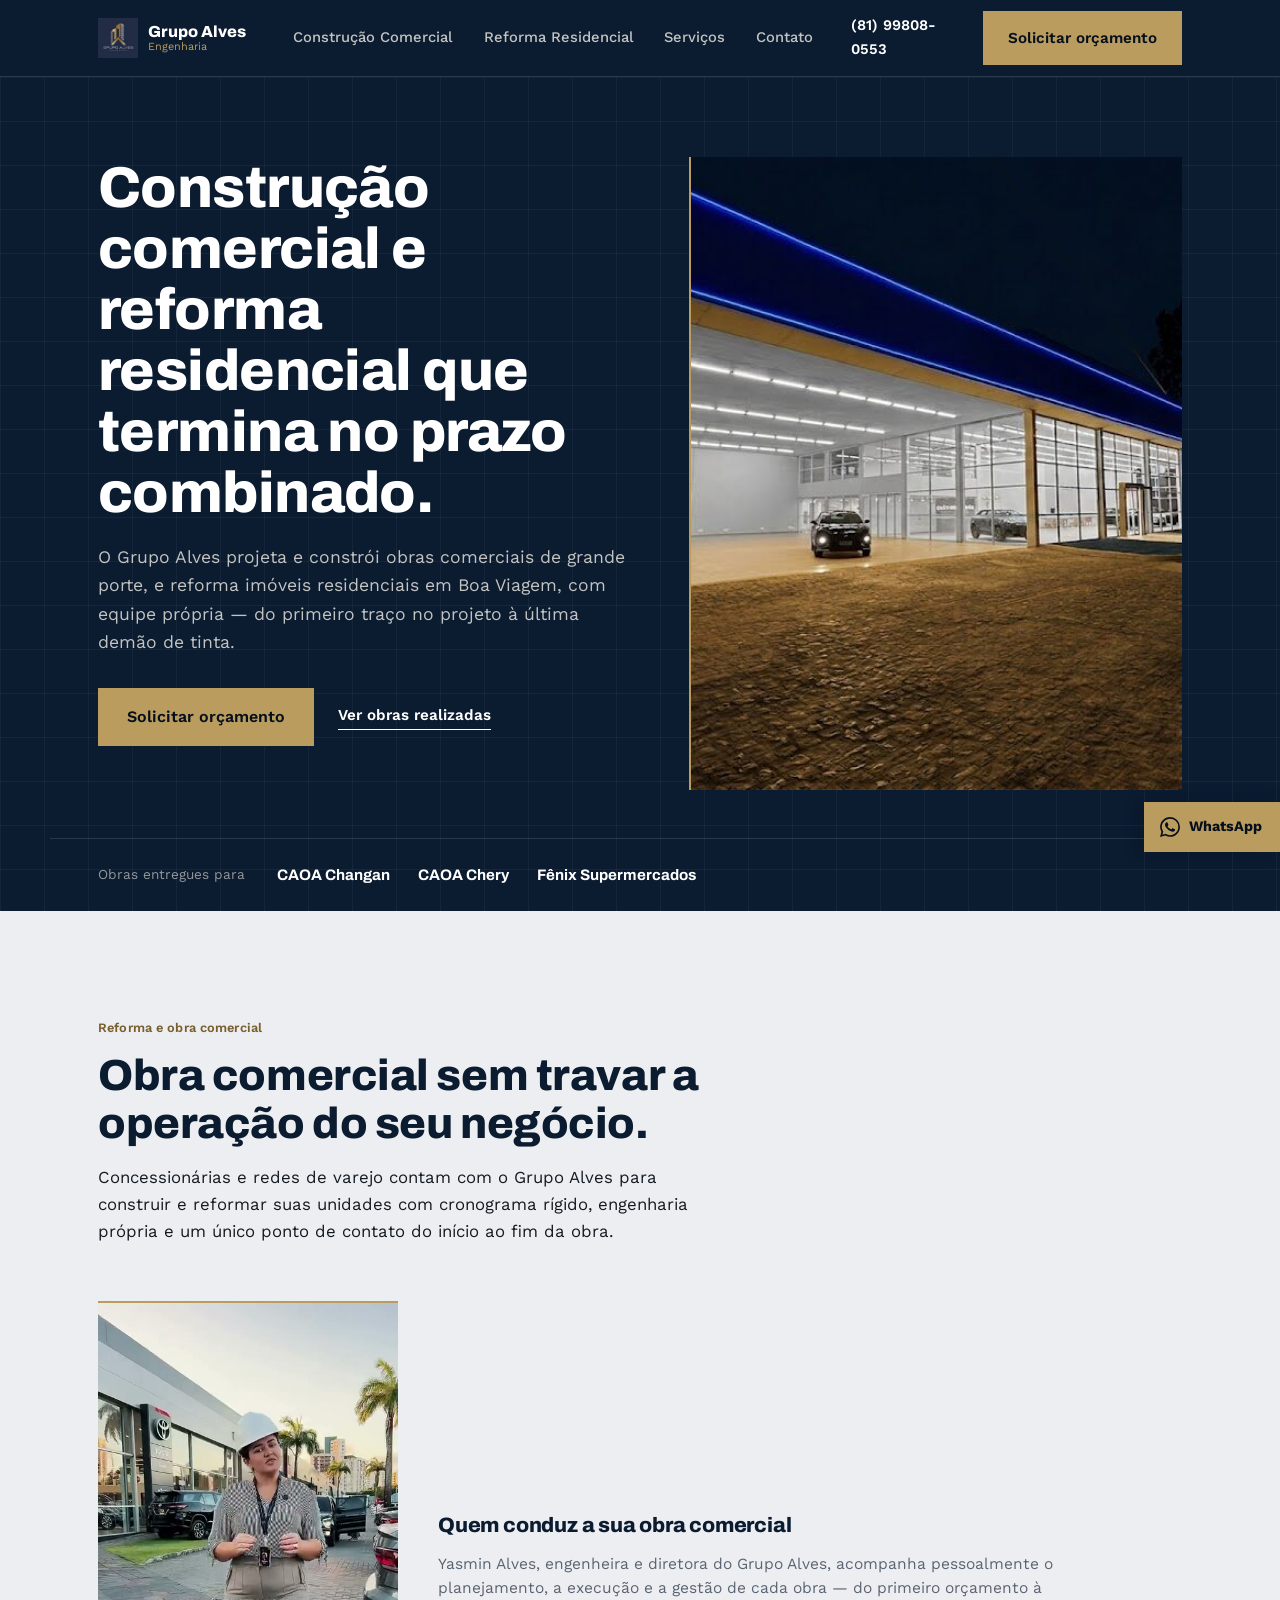
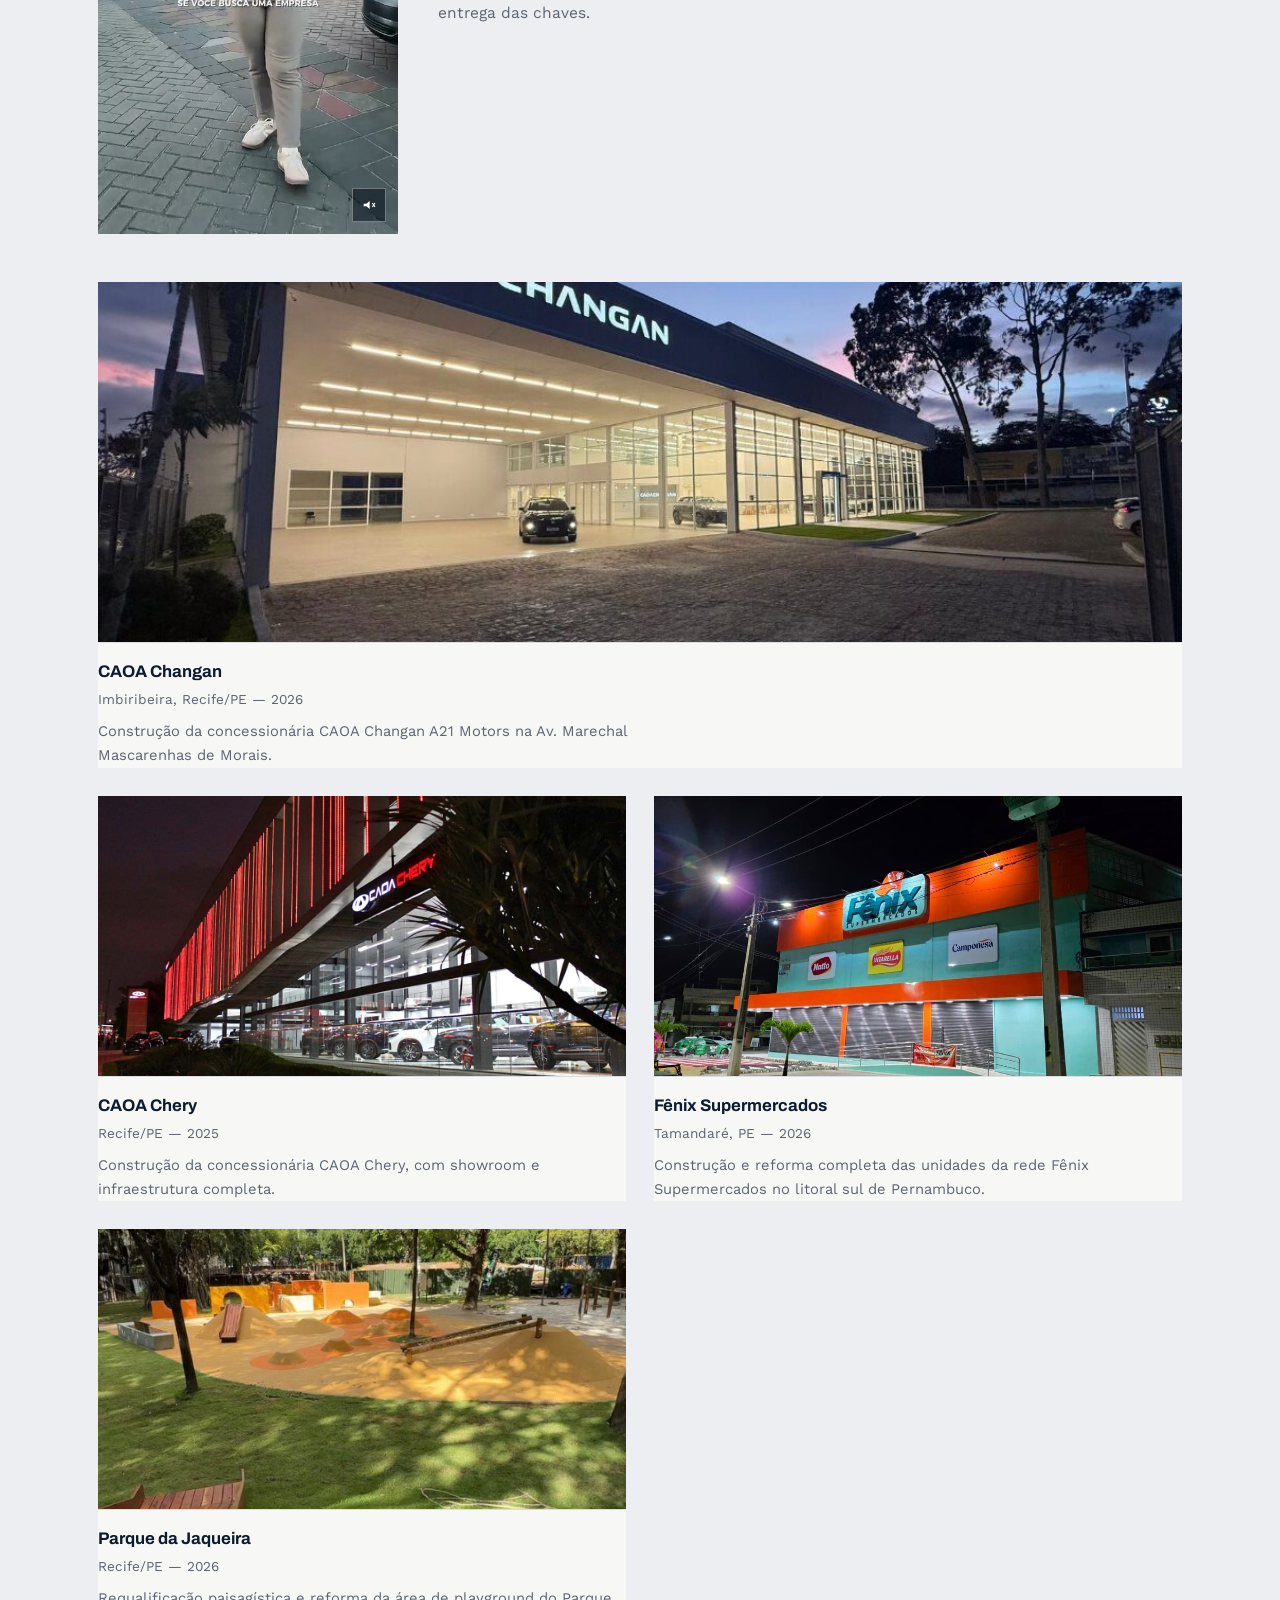
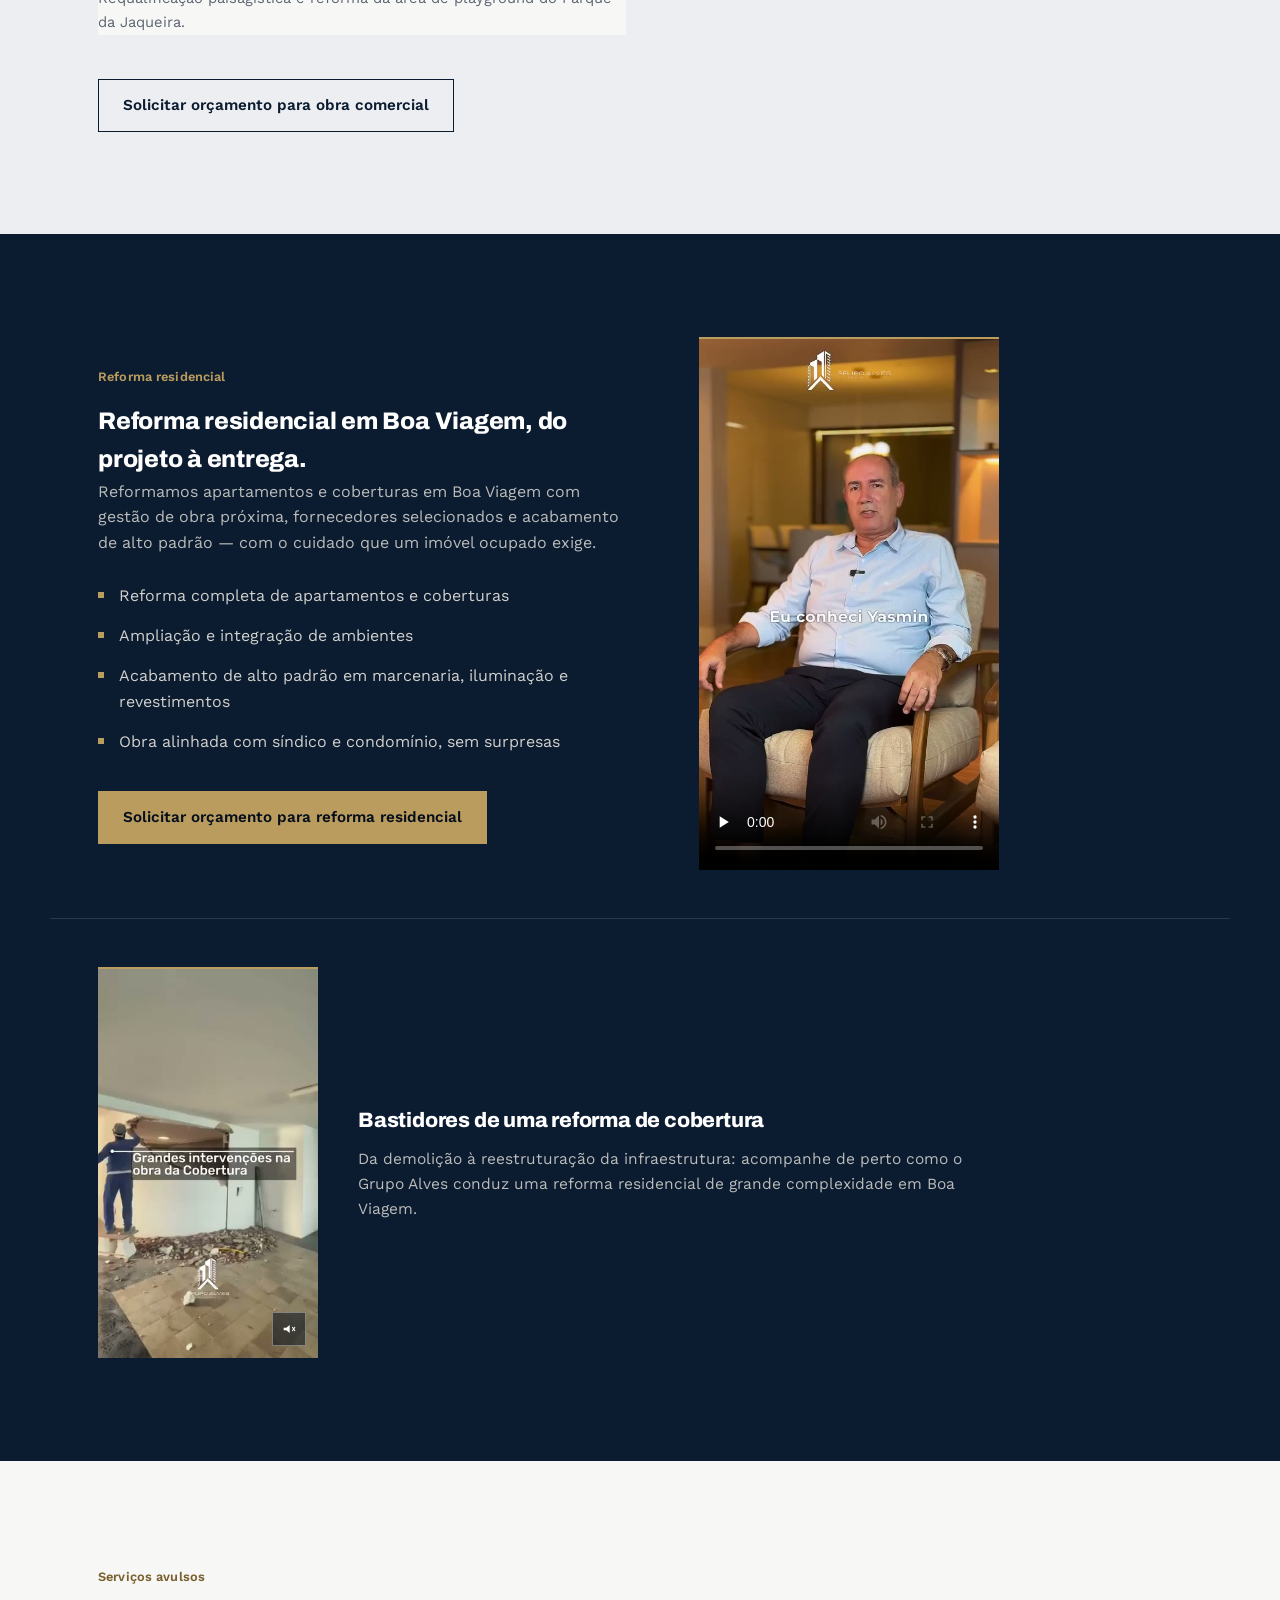
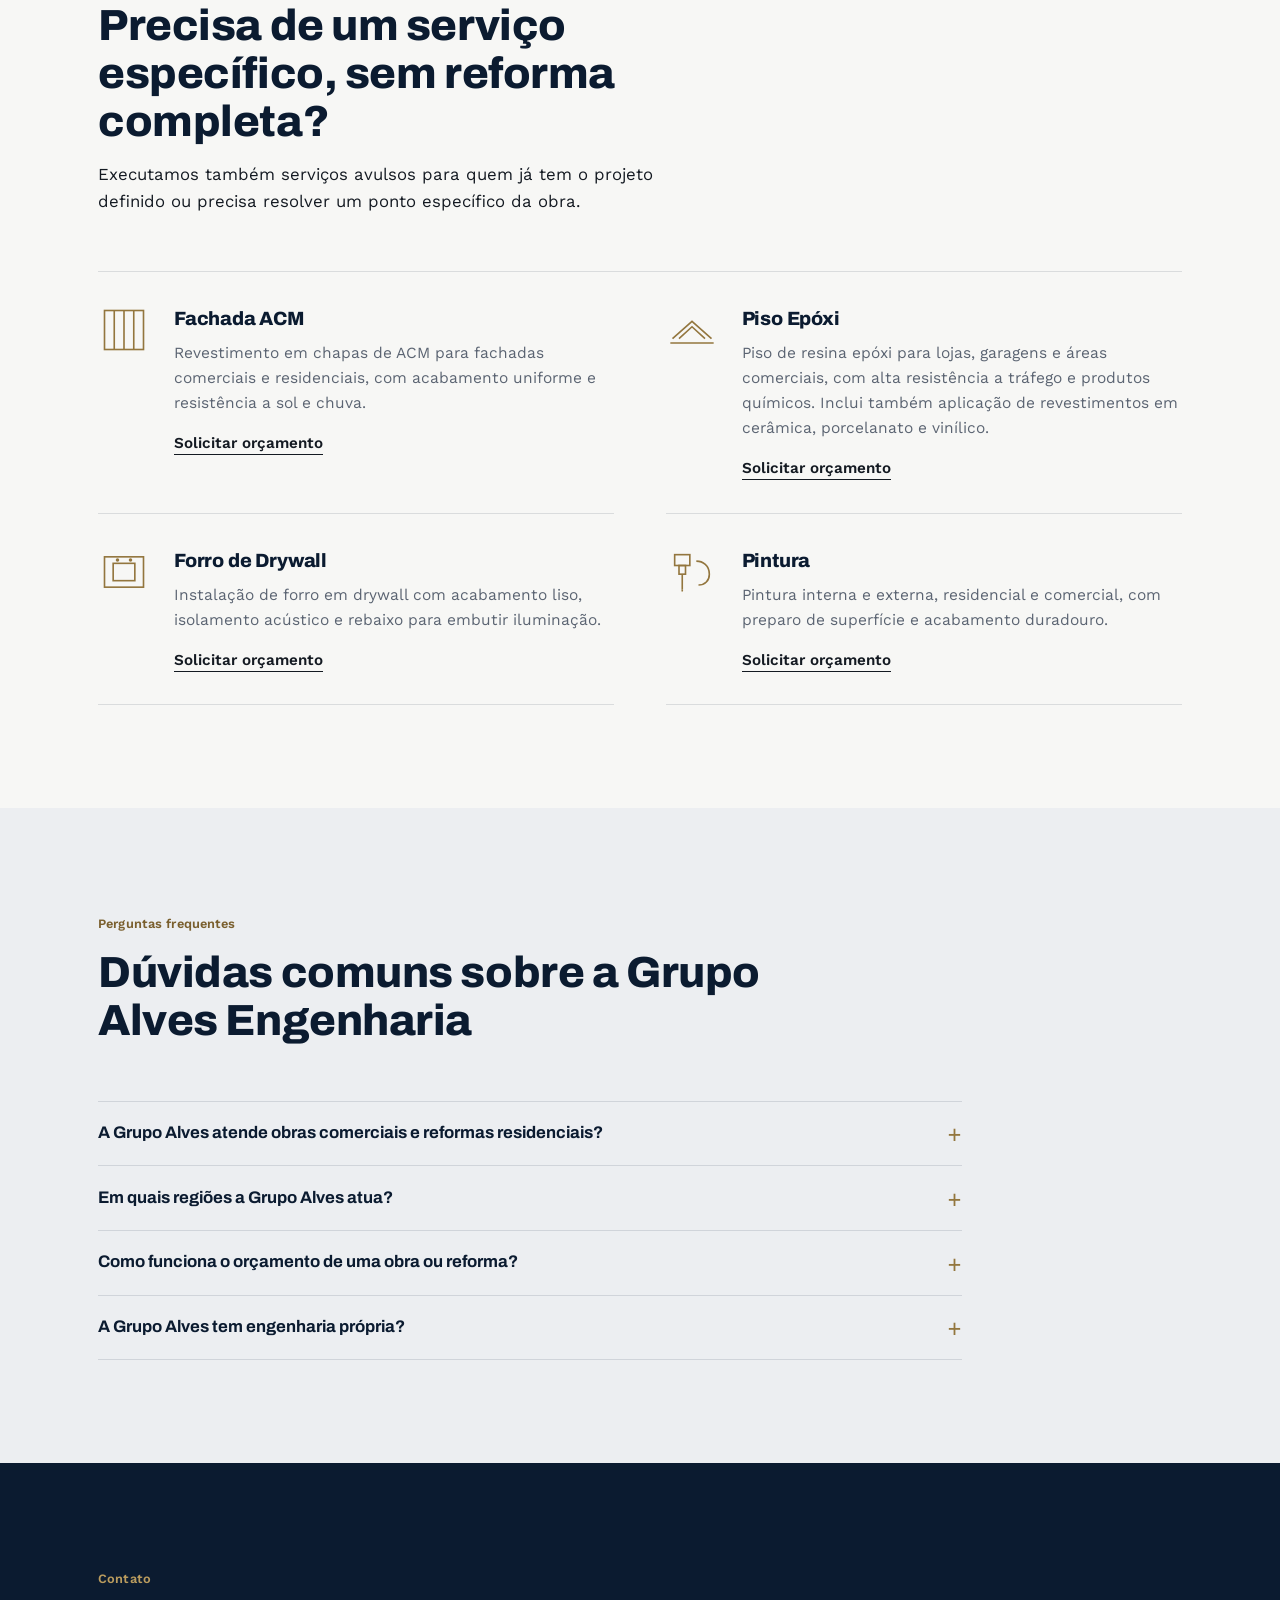
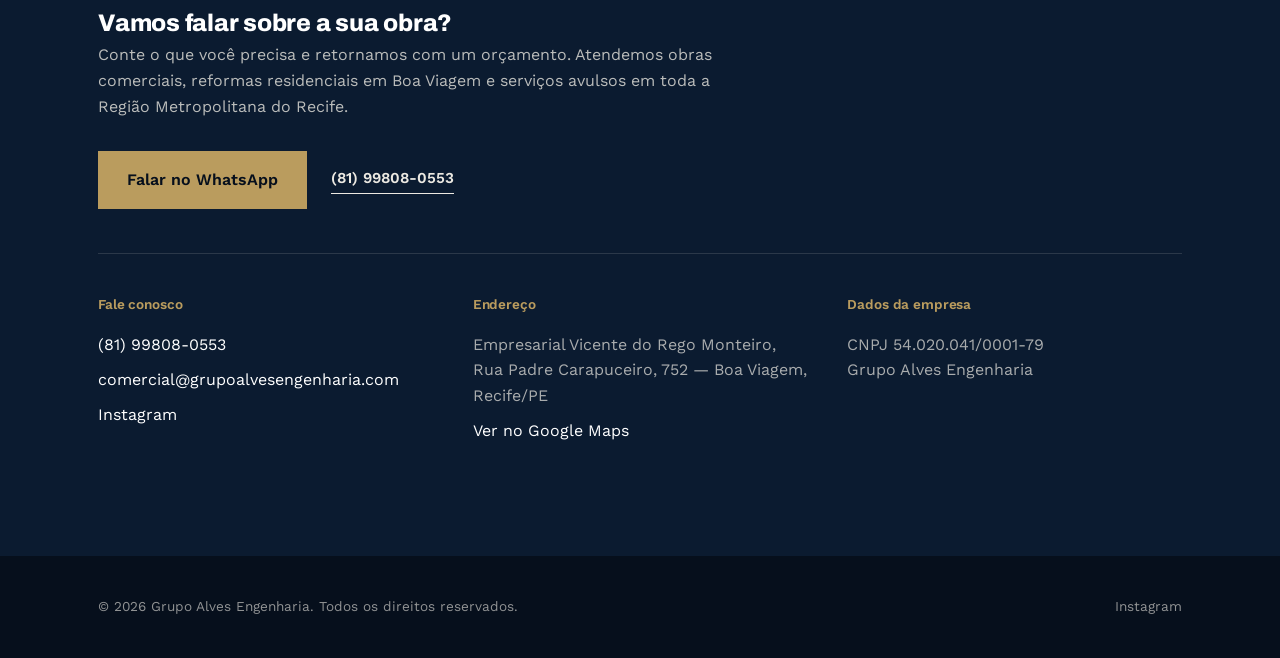
<file: index.html>
<!DOCTYPE html>
<html lang="pt-BR">
<head>
<meta charset="UTF-8">
<meta name="viewport" content="width=device-width, initial-scale=1.0">
<title>Grupo Alves Engenharia | Reforma Comercial e Residencial em Recife</title>
<meta name="description" content="Reforma comercial de grande porte e reforma residencial em Boa Viagem, Recife. Fachada ACM, piso epóxi, forro de drywall e pintura. Orçamento pelo WhatsApp.">
<meta name="keywords" content="reforma comercial Recife, reforma residencial Boa Viagem, fachada ACM, piso epóxi, forro de drywall, pintura Recife, construção civil Recife">
<link rel="canonical" href="https://grupoalvesengenharia.com.br/">
<meta name="robots" content="index, follow">

<meta property="og:title" content="Grupo Alves Engenharia — Reforma Comercial e Residencial">
<meta property="og:description" content="Obras comerciais de grande porte e reformas residenciais em Boa Viagem, do projeto ao acabamento. Fachada ACM, piso epóxi, forro de drywall e pintura.">
<meta property="og:type" content="website">
<meta property="og:locale" content="pt_BR">
<meta property="og:url" content="https://grupoalvesengenharia.com.br/">
<meta property="og:image" content="https://grupoalvesengenharia.com.br/assets/img/hero-caoa-changan.jpg">

<meta name="theme-color" content="#0b1b30">

<link rel="icon" href="./favicon.ico" sizes="any">
<link rel="icon" href="./assets/img/favicon-32.png" type="image/png" sizes="32x32">
<link rel="icon" href="./assets/img/favicon-16.png" type="image/png" sizes="16x16">
<link rel="apple-touch-icon" href="./assets/img/apple-touch-icon.png">

<link rel="preconnect" href="https://fonts.googleapis.com">
<link rel="preconnect" href="https://fonts.gstatic.com" crossorigin>
<link href="https://fonts.googleapis.com/css2?family=Archivo:wght@500;700;800&family=Work+Sans:wght@400;500;600&display=swap" rel="stylesheet">
<link rel="stylesheet" href="./assets/css/style.css">

<script type="application/ld+json">
{"@context":"https://schema.org","@type":"HomeAndConstructionBusiness","name":"Grupo Alves Engenharia","image":"https://grupoalvesengenharia.com.br/assets/img/logo.png","logo":"https://grupoalvesengenharia.com.br/assets/img/logo.png","telephone":"+5581998080553","email":"comercial@grupoalvesengenharia.com","url":"https://grupoalvesengenharia.com.br/","address":{"@type":"PostalAddress","streetAddress":"Rua Padre Carapuceiro, 752, Empresarial Vicente do Rego Monteiro","addressLocality":"Recife","addressRegion":"PE","addressCountry":"BR"},"areaServed":"Recife e Região Metropolitana","openingHoursSpecification":[{"@type":"OpeningHoursSpecification","dayOfWeek":["Monday","Tuesday","Wednesday","Thursday"],"opens":"07:00","closes":"17:00"},{"@type":"OpeningHoursSpecification","dayOfWeek":["Friday"],"opens":"07:00","closes":"16:00"}],"aggregateRating":{"@type":"AggregateRating","ratingValue":"5","bestRating":"5","reviewCount":"5"},"sameAs":["https://www.instagram.com/grupoalvesengenharia/","https://share.google/haV8booTpYtGMjzso"]}
</script>
<script type="application/ld+json">
{"@context":"https://schema.org","@type":"FAQPage","mainEntity":[
  {"@type":"Question","name":"A Grupo Alves atende obras comerciais e reformas residenciais?","acceptedAnswer":{"@type":"Answer","text":"Sim. Executamos obras comerciais de grande porte (concessionárias, redes de varejo e supermercados) em toda a Região Metropolitana do Recife, e reformas residenciais no bairro de Boa Viagem."}},
  {"@type":"Question","name":"Em quais regiões a Grupo Alves atua?","acceptedAnswer":{"@type":"Answer","text":"Atuamos em Recife e Região Metropolitana para obras comerciais, com obras já entregues na Imbiribeira e em Tamandaré. Para reforma residencial, atendemos exclusivamente o bairro de Boa Viagem."}},
  {"@type":"Question","name":"Como funciona o orçamento de uma obra ou reforma?","acceptedAnswer":{"@type":"Answer","text":"Fazemos uma visita técnica, levantamos o escopo do projeto e entregamos um orçamento detalhado com cronograma antes do início da obra."}},
  {"@type":"Question","name":"A Grupo Alves tem engenharia própria?","acceptedAnswer":{"@type":"Answer","text":"Sim, contamos com equipe própria de engenharia e execução, do projeto à entrega, com um único ponto de contato durante toda a obra."}}
]}
</script>

<!-- Google tag -->
<script async src="https://www.googletagmanager.com/gtm.js?id=GTM-N6Z4K2XM"></script>
<script>
  window.dataLayer = window.dataLayer || [];
  function gtag(){dataLayer.push(arguments);}
  gtag('js', new Date());
</script>

<!-- Event snippet for CLIQUE WPP conversion page
In your html page, add the snippet and call gtag_report_conversion when someone clicks on the chosen link or button. -->
<script>
function gtag_report_conversion(url) {
  var callback = function () {
    if (typeof(url) != 'undefined') {
      window.location = url;
    }
  };
  gtag('event', 'conversion', {
      'send_to': 'AW-18569434693/5DvsCMakrbYdEMWszJZF',
      'value': 1.0,
      'currency': 'BRL',
      'event_callback': callback
  });
  return false;
}
</script>
</head>
<body>
<a class="skip-link" href="#conteudo">Pular para o conteúdo</a>

<header class="site-header">
  <div class="header-inner">
    <a class="brand" href="#topo">
      <img src="./assets/img/logo.png" alt="" width="40" height="40">
      <span class="brand-name">Grupo Alves<span>Engenharia</span></span>
    </a>
    <nav class="main-nav" id="mainNav" data-open="false">
      <a href="./empreiteira-construtora-recife">Construção Comercial</a>
      <a href="./reforma-residencial-boa-viagem">Reforma Residencial</a>
      <a href="./reforma-residencial-boa-viagem#servicos">Serviços</a>
      <a href="#contato">Contato</a>
    </nav>
    <div class="header-actions">
      <a class="phone-link" href="tel:+5581998080553">(81) 99808-0553</a>
      <a class="btn btn-gold" href="https://wa.me/558193850266?text=Ol%C3%A1%2C%20Grupo%20Alves%21%20Vim%20pelo%20site%20e%20gostaria%20de%20solicitar%20um%20or%C3%A7amento." onclick="return gtag_report_conversion('https://wa.me/558193850266?text=Ol%C3%A1%2C%20Grupo%20Alves%21%20Vim%20pelo%20site%20e%20gostaria%20de%20solicitar%20um%20or%C3%A7amento.');">Solicitar orçamento</a>
      <button class="nav-toggle" id="navToggle" aria-expanded="false" aria-controls="mainNav" aria-label="Abrir menu">
        <span></span>
      </button>
    </div>
  </div>
</header>

<main id="conteudo">

  <section class="hero" id="topo">
    <div class="hero-grid">
      <div class="hero-copy">
        <h1>Construção comercial e reforma residencial que termina no prazo combinado.</h1>
        <p class="hero-lead">O Grupo Alves projeta e constrói obras comerciais de grande porte, e reforma imóveis residenciais em Boa Viagem, com equipe própria — do primeiro traço no projeto à última demão de tinta.</p>
        <div class="hero-ctas">
          <a class="btn btn-gold" href="https://wa.me/558193850266?text=Ol%C3%A1%2C%20Grupo%20Alves%21%20Vim%20pelo%20site%20e%20gostaria%20de%20solicitar%20um%20or%C3%A7amento." onclick="return gtag_report_conversion('https://wa.me/558193850266?text=Ol%C3%A1%2C%20Grupo%20Alves%21%20Vim%20pelo%20site%20e%20gostaria%20de%20solicitar%20um%20or%C3%A7amento.');">Solicitar orçamento</a>
          <a class="link-quiet" href="#obras">Ver obras realizadas</a>
        </div>
      </div>
      <div class="hero-media">
        <img src="./assets/img/hero-caoa-changan.jpg" alt="Fachada iluminada da concessionária CAOA Changan, obra executada pelo Grupo Alves em Recife" loading="eager">
      </div>
    </div>
    <div class="trust-strip wrap">
      <span>Obras entregues para</span>
      <ul>
        <li>CAOA Changan</li>
        <li>CAOA Chery</li>
        <li>Fênix Supermercados</li>
      </ul>
    </div>
  </section>

  <section class="section section--stone" id="comercial">
    <div class="wrap">
      <div class="section-head">
        <span class="kicker">Reforma e obra comercial</span>
        <h2>Obra comercial sem travar a operação do seu negócio.</h2>
        <p>Concessionárias e redes de varejo contam com o Grupo Alves para construir e reformar suas unidades com cronograma rígido, engenharia própria e um único ponto de contato do início ao fim da obra.</p>
      </div>

      <div class="video-feature">
        <div class="video-card video-card--loop">
          <video muted loop playsinline preload="none" poster="./assets/img/poster-institucional.jpg" data-autoplay-visible>
            <source src="./assets/videos/institucional-grupo-alves.mp4" type="video/mp4">
          </video>
          <button class="sound-toggle" type="button" aria-label="Ativar som do vídeo" data-sound-toggle>
            <svg viewBox="0 0 24 24" fill="none" xmlns="http://www.w3.org/2000/svg" aria-hidden="true">
              <path d="M4 10v4h4l5 4V6L8 10H4z" fill="currentColor"/>
              <line x1="17" y1="9" x2="21" y2="15" stroke="currentColor" stroke-width="1.6"/>
              <line x1="21" y1="9" x2="17" y2="15" stroke="currentColor" stroke-width="1.6"/>
            </svg>
          </button>
        </div>
        <div class="video-feature-copy">
          <h3>Quem conduz a sua obra comercial</h3>
          <p>Yasmin Alves, engenheira e diretora do Grupo Alves, acompanha pessoalmente o planejamento, a execução e a gestão de cada obra — do primeiro orçamento à entrega das chaves.</p>
        </div>
      </div>

      <div class="portfolio-grid" id="obras">
        <figure class="portfolio-item">
          <img src="./assets/img/project-caoa-changan.jpg" alt="Fachada da concessionária CAOA Changan ao entardecer, construída pelo Grupo Alves na Imbiribeira, Recife" loading="lazy">
          <figcaption>
            <span class="portfolio-name">CAOA Changan</span>
            <span class="portfolio-meta">Imbiribeira, Recife/PE — 2026</span>
            <p>Construção da concessionária CAOA Changan A21 Motors na Av. Marechal Mascarenhas de Morais.</p>
          </figcaption>
        </figure>
        <figure class="portfolio-item">
          <img src="./assets/img/project-caoa-chery.jpg" alt="Fachada iluminada da concessionária CAOA Chery, obra do Grupo Alves em Recife" loading="lazy">
          <figcaption>
            <span class="portfolio-name">CAOA Chery</span>
            <span class="portfolio-meta">Recife/PE — 2025</span>
            <p>Construção da concessionária CAOA Chery, com showroom e infraestrutura completa.</p>
          </figcaption>
        </figure>
        <figure class="portfolio-item">
          <img src="./assets/img/project-fenix-supermercados.jpg" alt="Fachada da unidade Fênix Supermercados construída pelo Grupo Alves em Tamandaré" loading="lazy">
          <figcaption>
            <span class="portfolio-name">Fênix Supermercados</span>
            <span class="portfolio-meta">Tamandaré, PE — 2026</span>
            <p>Construção e reforma completa das unidades da rede Fênix Supermercados no litoral sul de Pernambuco.</p>
          </figcaption>
        </figure>
        <figure class="portfolio-item">
          <img src="./assets/img/project-parque-jaqueira.jpg" alt="Área de playground requalificada pelo Grupo Alves no Parque da Jaqueira, Recife" loading="lazy">
          <figcaption>
            <span class="portfolio-name">Parque da Jaqueira</span>
            <span class="portfolio-meta">Recife/PE — 2026</span>
            <p>Requalificação paisagística e reforma da área de playground do Parque da Jaqueira.</p>
          </figcaption>
        </figure>
      </div>

      <a class="btn btn-outline-navy" href="https://wa.me/558193850266?text=Ol%C3%A1%2C%20Grupo%20Alves%21%20Tenho%20uma%20obra%20comercial%20e%20gostaria%20de%20solicitar%20um%20or%C3%A7amento." onclick="return gtag_report_conversion('https://wa.me/558193850266?text=Ol%C3%A1%2C%20Grupo%20Alves%21%20Tenho%20uma%20obra%20comercial%20e%20gostaria%20de%20solicitar%20um%20or%C3%A7amento.');">Solicitar orçamento para obra comercial</a>
    </div>
  </section>

  <section class="section section--navy" id="residencial">
    <div class="wrap split">
      <div>
        <span class="kicker">Reforma residencial</span>
        <h2>Reforma residencial em Boa Viagem, do projeto à entrega.</h2>
        <p>Reformamos apartamentos e coberturas em Boa Viagem com gestão de obra próxima, fornecedores selecionados e acabamento de alto padrão — com o cuidado que um imóvel ocupado exige.</p>
        <ul class="plain-list">
          <li>Reforma completa de apartamentos e coberturas</li>
          <li>Ampliação e integração de ambientes</li>
          <li>Acabamento de alto padrão em marcenaria, iluminação e revestimentos</li>
          <li>Obra alinhada com síndico e condomínio, sem surpresas</li>
        </ul>
        <a class="btn btn-gold" href="https://wa.me/558193850266?text=Ol%C3%A1%2C%20Grupo%20Alves%21%20Quero%20reformar%20meu%20im%C3%B3vel%20em%20Boa%20Viagem%20e%20gostaria%20de%20um%20or%C3%A7amento." onclick="return gtag_report_conversion('https://wa.me/558193850266?text=Ol%C3%A1%2C%20Grupo%20Alves%21%20Quero%20reformar%20meu%20im%C3%B3vel%20em%20Boa%20Viagem%20e%20gostaria%20de%20um%20or%C3%A7amento.');">Solicitar orçamento para reforma residencial</a>
      </div>
      <div class="video-card">
        <video controls preload="none" poster="./assets/img/poster-depoimento-boa-viagem.jpg">
          <source src="./assets/videos/depoimento-reforma-boa-viagem.mp4" type="video/mp4">
        </video>
      </div>
    </div>

    <div class="wrap backstage-row">
      <div class="video-card video-card--loop">
        <video muted loop playsinline preload="none" poster="./assets/img/poster-bastidores-cobertura.jpg" data-autoplay-visible>
          <source src="./assets/videos/bastidores-reforma-cobertura.mp4" type="video/mp4">
        </video>
        <button class="sound-toggle" type="button" aria-label="Ativar som do vídeo" data-sound-toggle>
          <svg viewBox="0 0 24 24" fill="none" xmlns="http://www.w3.org/2000/svg" aria-hidden="true">
            <path d="M4 10v4h4l5 4V6L8 10H4z" fill="currentColor"/>
            <line x1="17" y1="9" x2="21" y2="15" stroke="currentColor" stroke-width="1.6"/>
            <line x1="21" y1="9" x2="17" y2="15" stroke="currentColor" stroke-width="1.6"/>
          </svg>
        </button>
      </div>
      <div class="video-feature-copy">
        <h3>Bastidores de uma reforma de cobertura</h3>
        <p>Da demolição à reestruturação da infraestrutura: acompanhe de perto como o Grupo Alves conduz uma reforma residencial de grande complexidade em Boa Viagem.</p>
      </div>
    </div>
  </section>

  <section class="section section--paper" id="servicos">
    <div class="wrap">
      <div class="section-head">
        <span class="kicker">Serviços avulsos</span>
        <h2>Precisa de um serviço específico, sem reforma completa?</h2>
        <p>Executamos também serviços avulsos para quem já tem o projeto definido ou precisa resolver um ponto específico da obra.</p>
      </div>

      <div class="services-list">
        <article class="service-row" id="fachada-acm">
          <svg class="service-icon" viewBox="0 0 48 48" fill="none" xmlns="http://www.w3.org/2000/svg" aria-hidden="true">
            <rect x="6" y="6" width="36" height="36" stroke="currentColor" stroke-width="1.5"/>
            <line x1="15" y1="6" x2="15" y2="42" stroke="currentColor" stroke-width="1.5"/>
            <line x1="24" y1="6" x2="24" y2="42" stroke="currentColor" stroke-width="1.5"/>
            <line x1="33" y1="6" x2="33" y2="42" stroke="currentColor" stroke-width="1.5"/>
          </svg>
          <div>
            <h3>Fachada ACM</h3>
            <p>Revestimento em chapas de ACM para fachadas comerciais e residenciais, com acabamento uniforme e resistência a sol e chuva.</p>
            <a class="link-quiet" href="https://wa.me/558193850266?text=Ol%C3%A1%2C%20Grupo%20Alves%21%20Gostaria%20de%20um%20or%C3%A7amento%20para%20fachada%20em%20ACM." onclick="return gtag_report_conversion('https://wa.me/558193850266?text=Ol%C3%A1%2C%20Grupo%20Alves%21%20Gostaria%20de%20um%20or%C3%A7amento%20para%20fachada%20em%20ACM.');">Solicitar orçamento</a>
          </div>
        </article>

        <article class="service-row" id="piso-epoxi">
          <svg class="service-icon" viewBox="0 0 48 48" fill="none" xmlns="http://www.w3.org/2000/svg" aria-hidden="true">
            <path d="M6 32 L24 16 L42 32" stroke="currentColor" stroke-width="1.5"/>
            <path d="M12 32 L24 21 L36 32" stroke="currentColor" stroke-width="1.5"/>
            <line x1="4" y1="36" x2="44" y2="36" stroke="currentColor" stroke-width="1.5"/>
          </svg>
          <div>
            <h3>Piso Epóxi</h3>
            <p>Piso de resina epóxi para lojas, garagens e áreas comerciais, com alta resistência a tráfego e produtos químicos. Inclui também aplicação de revestimentos em cerâmica, porcelanato e vinílico.</p>
            <a class="link-quiet" href="https://wa.me/558193850266?text=Ol%C3%A1%2C%20Grupo%20Alves%21%20Gostaria%20de%20um%20or%C3%A7amento%20para%20piso%20ep%C3%B3xi." onclick="return gtag_report_conversion('https://wa.me/558193850266?text=Ol%C3%A1%2C%20Grupo%20Alves%21%20Gostaria%20de%20um%20or%C3%A7amento%20para%20piso%20ep%C3%B3xi.');">Solicitar orçamento</a>
          </div>
        </article>

        <article class="service-row" id="forro-drywall">
          <svg class="service-icon" viewBox="0 0 48 48" fill="none" xmlns="http://www.w3.org/2000/svg" aria-hidden="true">
            <rect x="6" y="10" width="36" height="28" stroke="currentColor" stroke-width="1.5"/>
            <rect x="14" y="16" width="20" height="16" stroke="currentColor" stroke-width="1.5"/>
            <circle cx="18" cy="13" r="1.6" fill="currentColor"/>
            <circle cx="30" cy="13" r="1.6" fill="currentColor"/>
          </svg>
          <div>
            <h3>Forro de Drywall</h3>
            <p>Instalação de forro em drywall com acabamento liso, isolamento acústico e rebaixo para embutir iluminação.</p>
            <a class="link-quiet" href="https://wa.me/558193850266?text=Ol%C3%A1%2C%20Grupo%20Alves%21%20Gostaria%20de%20um%20or%C3%A7amento%20para%20forro%20de%20drywall." onclick="return gtag_report_conversion('https://wa.me/558193850266?text=Ol%C3%A1%2C%20Grupo%20Alves%21%20Gostaria%20de%20um%20or%C3%A7amento%20para%20forro%20de%20drywall.');">Solicitar orçamento</a>
          </div>
        </article>

        <article class="service-row" id="pintura">
          <svg class="service-icon" viewBox="0 0 48 48" fill="none" xmlns="http://www.w3.org/2000/svg" aria-hidden="true">
            <rect x="8" y="8" width="14" height="10" stroke="currentColor" stroke-width="1.5"/>
            <rect x="12" y="18" width="6" height="8" stroke="currentColor" stroke-width="1.5"/>
            <line x1="15" y1="26" x2="15" y2="40" stroke="currentColor" stroke-width="1.5"/>
            <path d="M15 40 L15 42" stroke="currentColor" stroke-width="1.5"/>
            <path d="M28 14 C 34 14, 40 18, 40 26 C 40 32, 36 36, 30 36" stroke="currentColor" stroke-width="1.5"/>
          </svg>
          <div>
            <h3>Pintura</h3>
            <p>Pintura interna e externa, residencial e comercial, com preparo de superfície e acabamento duradouro.</p>
            <a class="link-quiet" href="https://wa.me/558193850266?text=Ol%C3%A1%2C%20Grupo%20Alves%21%20Gostaria%20de%20um%20or%C3%A7amento%20de%20pintura." onclick="return gtag_report_conversion('https://wa.me/558193850266?text=Ol%C3%A1%2C%20Grupo%20Alves%21%20Gostaria%20de%20um%20or%C3%A7amento%20de%20pintura.');">Solicitar orçamento</a>
          </div>
        </article>
      </div>
    </div>
  </section>

  <section class="section section--stone" id="faq">
    <div class="wrap">
      <div class="section-head">
        <span class="kicker">Perguntas frequentes</span>
        <h2>Dúvidas comuns sobre a Grupo Alves Engenharia</h2>
      </div>
      <div class="faq-list">
        <details class="faq-item">
          <summary>A Grupo Alves atende obras comerciais e reformas residenciais?</summary>
          <p>Sim. Executamos obras comerciais de grande porte (concessionárias, redes de varejo e supermercados) em toda a Região Metropolitana do Recife, e reformas residenciais no bairro de Boa Viagem.</p>
        </details>
        <details class="faq-item">
          <summary>Em quais regiões a Grupo Alves atua?</summary>
          <p>Atuamos em Recife e Região Metropolitana para obras comerciais, com obras já entregues na Imbiribeira e em Tamandaré. Para reforma residencial, atendemos exclusivamente o bairro de Boa Viagem.</p>
        </details>
        <details class="faq-item">
          <summary>Como funciona o orçamento de uma obra ou reforma?</summary>
          <p>Fazemos uma visita técnica, levantamos o escopo do projeto e entregamos um orçamento detalhado com cronograma antes do início da obra.</p>
        </details>
        <details class="faq-item">
          <summary>A Grupo Alves tem engenharia própria?</summary>
          <p>Sim, contamos com equipe própria de engenharia e execução, do projeto à entrega, com um único ponto de contato durante toda a obra.</p>
        </details>
      </div>
    </div>
  </section>

  <section class="section section--navy" id="contato">
    <div class="wrap">
      <span class="kicker">Contato</span>
      <h2>Vamos falar sobre a sua obra?</h2>
      <p>Conte o que você precisa e retornamos com um orçamento. Atendemos obras comerciais, reformas residenciais em Boa Viagem e serviços avulsos em toda a Região Metropolitana do Recife.</p>
      <div class="hero-ctas" style="margin-top:2rem;">
        <a class="btn btn-gold" href="https://wa.me/558193850266?text=Ol%C3%A1%2C%20Grupo%20Alves%21%20Gostaria%20de%20falar%20com%20a%20equipe%20sobre%20um%20projeto." onclick="return gtag_report_conversion('https://wa.me/558193850266?text=Ol%C3%A1%2C%20Grupo%20Alves%21%20Gostaria%20de%20falar%20com%20a%20equipe%20sobre%20um%20projeto.');">Falar no WhatsApp</a>
        <a class="link-quiet" href="tel:+5581998080553">(81) 99808-0553</a>
      </div>

      <div class="contact-grid">
        <div class="contact-col">
          <h3>Fale conosco</h3>
          <a href="tel:+5581998080553">(81) 99808-0553</a>
          <a href="mailto:comercial@grupoalvesengenharia.com">comercial@grupoalvesengenharia.com</a>
          <a href="https://www.instagram.com/grupoalvesengenharia/" target="_blank" rel="noopener">Instagram</a>
        </div>
        <div class="contact-col">
          <h3>Endereço</h3>
          <p>Empresarial Vicente do Rego Monteiro, Rua Padre Carapuceiro, 752 — Boa Viagem, Recife/PE</p>
          <a href="https://share.google/haV8booTpYtGMjzso" target="_blank" rel="noopener">Ver no Google Maps</a>
        </div>
        <div class="contact-col">
          <h3>Dados da empresa</h3>
          <p>CNPJ 54.020.041/0001-79<br>Grupo Alves Engenharia</p>
        </div>
      </div>
    </div>
  </section>
</main>

<footer class="site-footer">
  <div class="footer-inner">
    <span>© <span id="year">2026</span> Grupo Alves Engenharia. Todos os direitos reservados.</span>
    <a href="https://www.instagram.com/grupoalvesengenharia/" target="_blank" rel="noopener">Instagram</a>
  </div>
</footer>

<a class="whatsapp-tab" href="https://wa.me/558193850266?text=Ol%C3%A1%2C%20Grupo%20Alves%21%20Vim%20pelo%20site%20e%20gostaria%20de%20solicitar%20um%20or%C3%A7amento." onclick="return gtag_report_conversion('https://wa.me/558193850266?text=Ol%C3%A1%2C%20Grupo%20Alves%21%20Vim%20pelo%20site%20e%20gostaria%20de%20solicitar%20um%20or%C3%A7amento.');" aria-label="Falar no WhatsApp">
  <svg viewBox="0 0 24 24" fill="currentColor" xmlns="http://www.w3.org/2000/svg" aria-hidden="true">
    <path d="M17.472 14.382c-.297-.149-1.758-.868-2.03-.967-.273-.099-.471-.148-.67.15-.197.297-.767.966-.94 1.164-.173.199-.347.223-.644.075-.297-.15-1.255-.463-2.39-1.475-.883-.788-1.48-1.761-1.653-2.059-.173-.297-.018-.458.13-.606.134-.133.298-.347.446-.52.149-.174.198-.298.298-.497.099-.198.05-.371-.025-.52-.075-.149-.669-1.612-.916-2.207-.242-.579-.487-.5-.669-.51-.173-.008-.372-.01-.571-.01-.198 0-.52.074-.792.372-.272.297-1.04 1.016-1.04 2.479 0 1.462 1.065 2.875 1.213 3.074.149.198 2.096 3.2 5.077 4.487.709.306 1.262.489 1.694.625.712.227 1.36.195 1.871.118.571-.085 1.758-.719 2.006-1.413.248-.694.248-1.289.173-1.413-.074-.124-.272-.198-.57-.347m-5.421 7.403h-.004a9.87 9.87 0 0 1-5.031-1.378l-.361-.214-3.741.982.998-3.648-.235-.374a9.86 9.86 0 0 1-1.51-5.26c.001-5.45 4.436-9.884 9.888-9.884 2.64 0 5.122 1.03 6.988 2.898a9.825 9.825 0 0 1 2.893 6.994c-.003 5.45-4.437 9.884-9.885 9.884m8.413-18.297A11.815 11.815 0 0 0 12.05 0C5.495 0 .16 5.335.157 11.892c0 2.096.547 4.142 1.588 5.945L.057 24l6.305-1.654a11.882 11.882 0 0 0 5.683 1.448h.005c6.554 0 11.89-5.335 11.893-11.893a11.821 11.821 0 0 0-3.48-8.413"/>
  </svg>
  <span class="wa-label">WhatsApp</span>
</a>

<script src="./assets/js/main.js"></script>
</body>
</html>
</file>
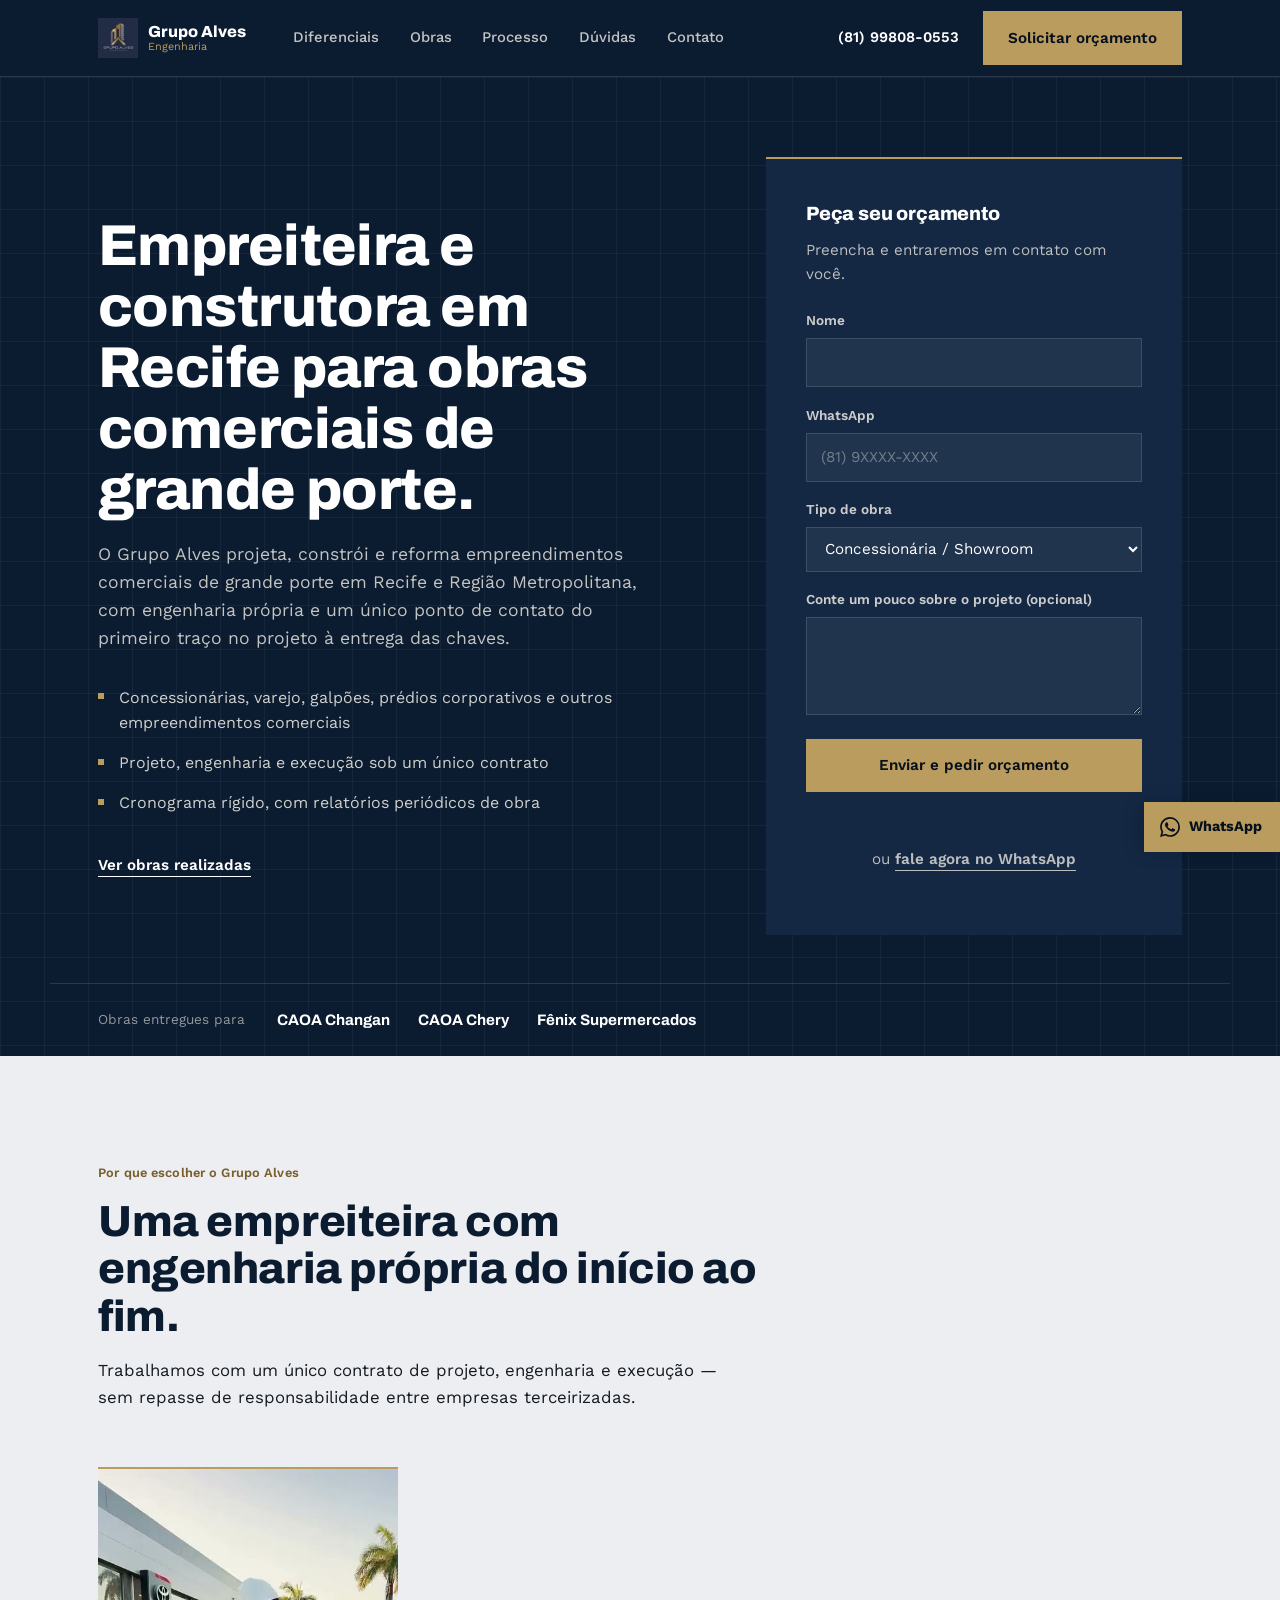
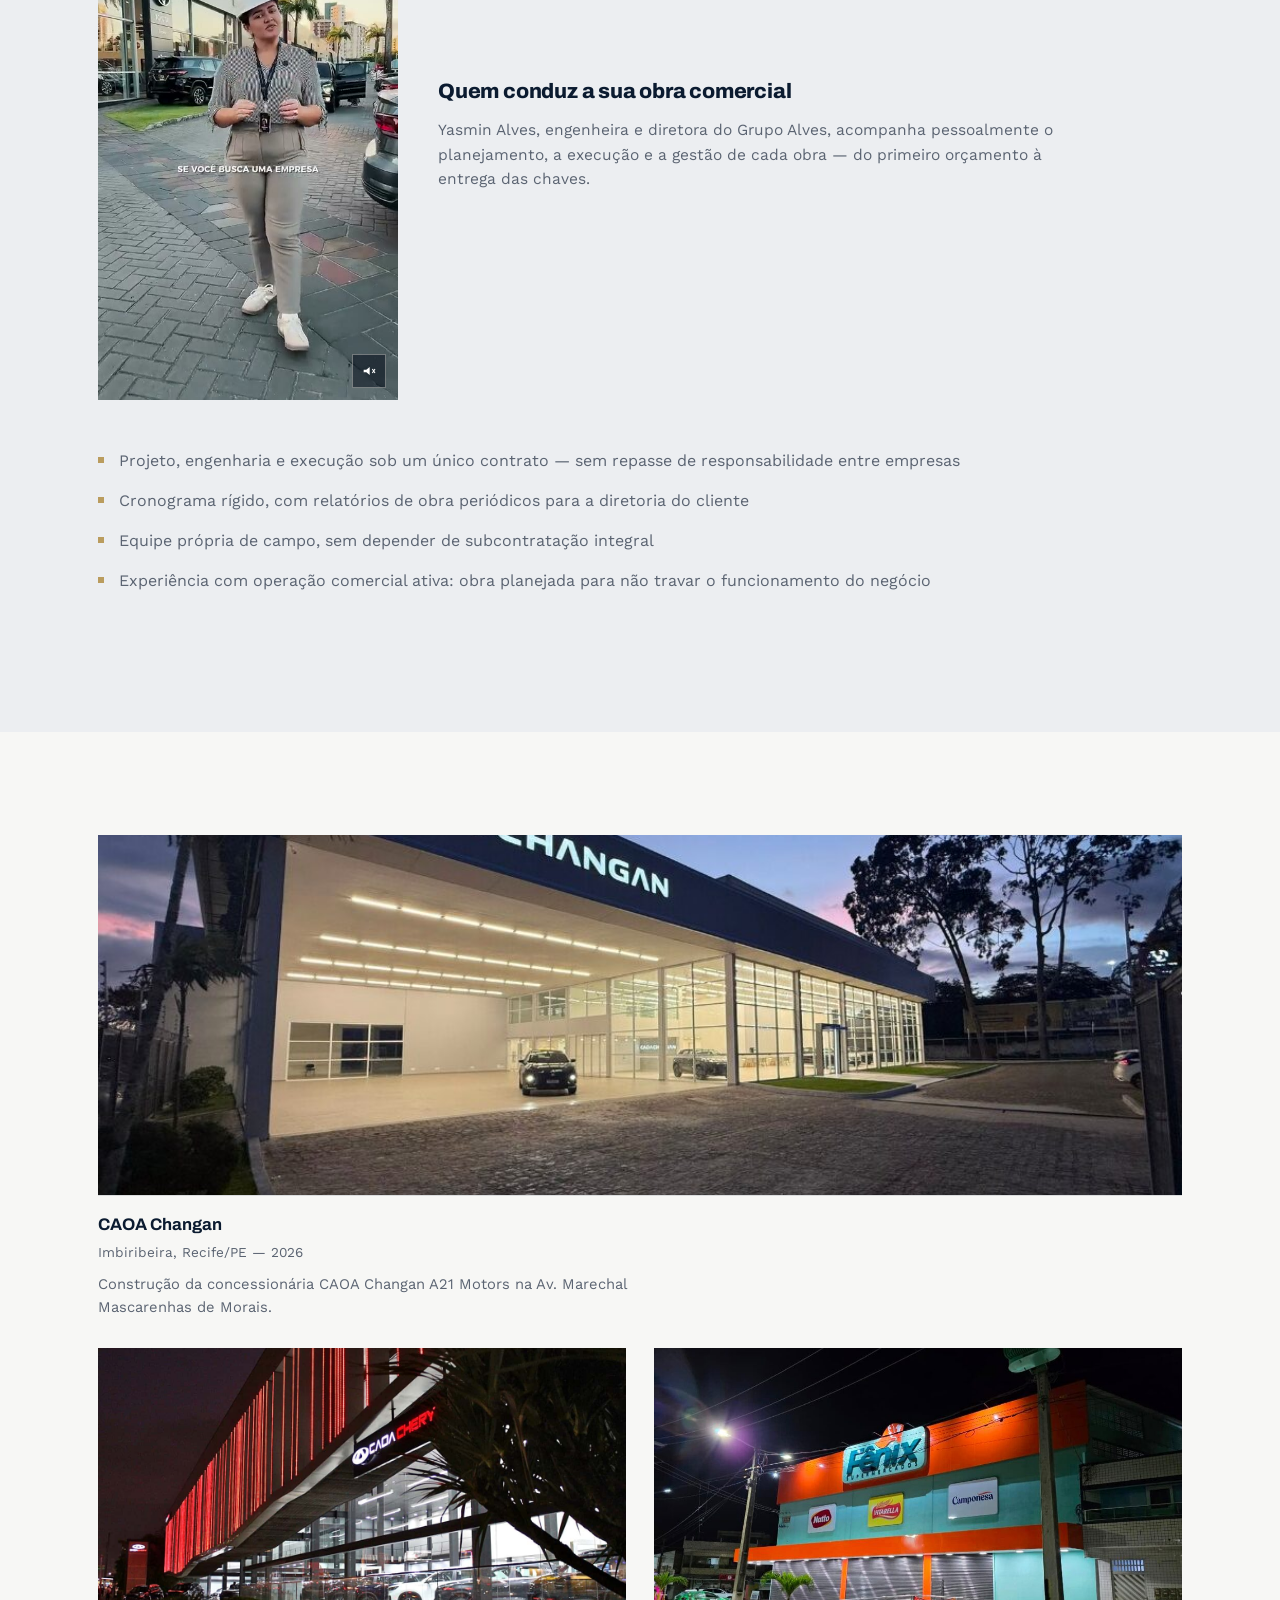
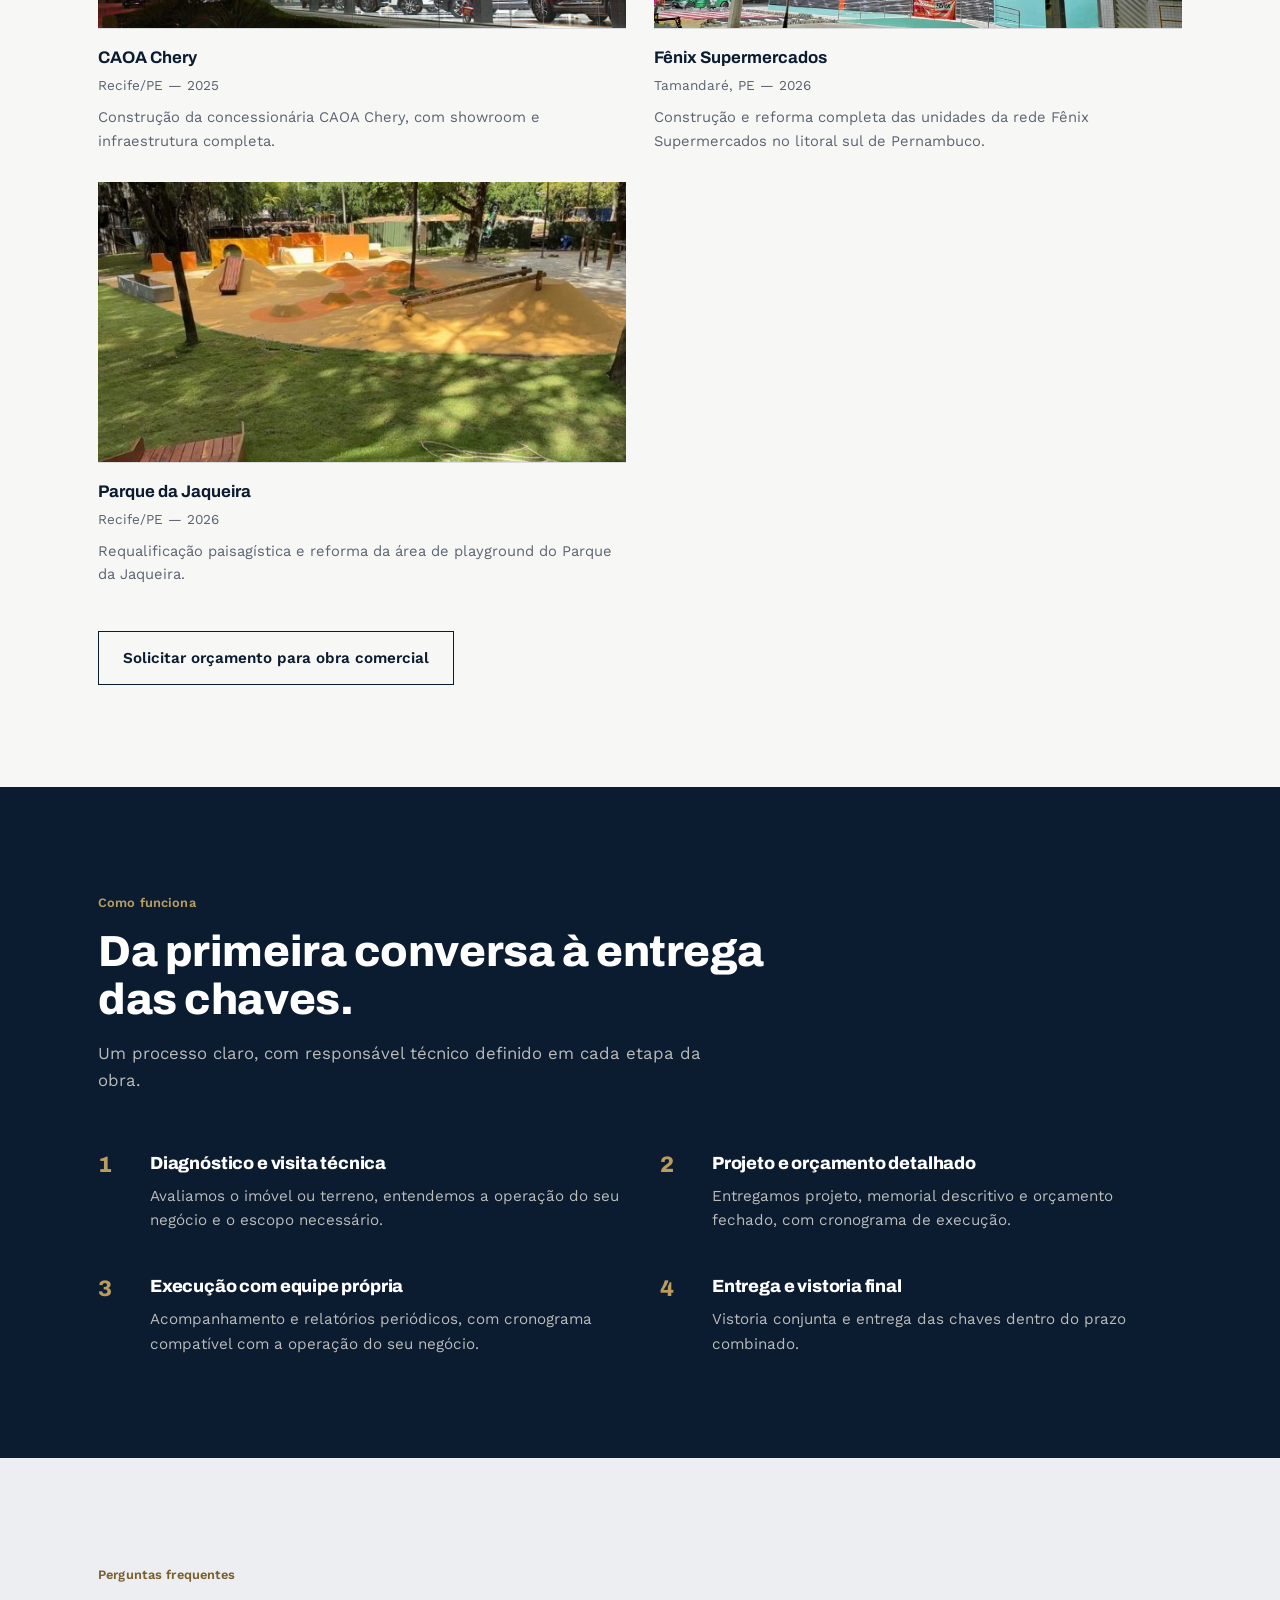
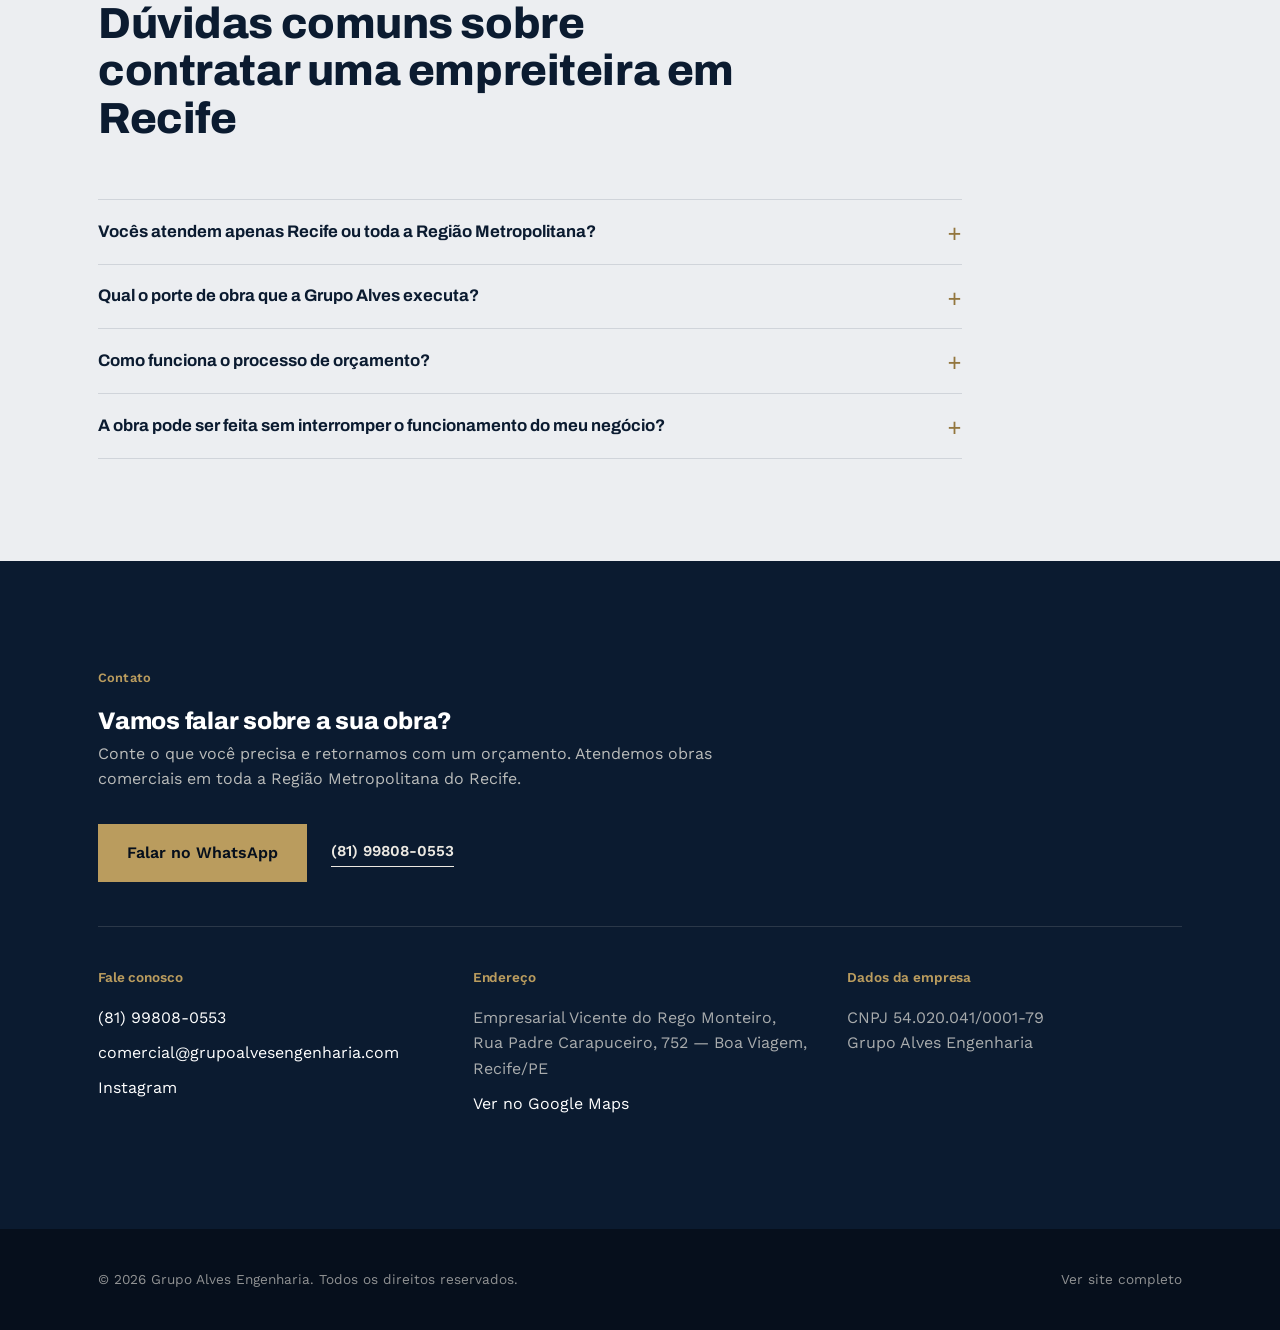
<file: empreiteira-construtora-recife.html>
<!DOCTYPE html>
<html lang="pt-BR">
<head>
<meta charset="UTF-8">
<meta name="viewport" content="width=device-width, initial-scale=1.0">
<title>Empreiteira e Construtora em Recife para Obras Comerciais | Grupo Alves Engenharia</title>
<meta name="description" content="Empreiteira e construtora em Recife especializada em obras comerciais de grande porte: concessionárias, redes de varejo e supermercados. Engenharia própria, cronograma rígido e um único ponto de contato. Peça seu orçamento pelo WhatsApp.">
<meta name="keywords" content="empreiteira em recife, construtora em recife, empreiteira para obras comerciais, construtora de concessionárias, empresa de construção recife, empreiteira de confiança recife">
<link rel="canonical" href="https://grupoalvesengenharia.com.br/empreiteira-construtora-recife">
<meta name="robots" content="index, follow">

<meta property="og:title" content="Empreiteira e Construtora em Recife para Obras Comerciais — Grupo Alves Engenharia">
<meta property="og:description" content="Empreiteira e construtora em Recife com engenharia própria, cronograma rígido e um único ponto de contato para construir ou reformar sua unidade comercial.">
<meta property="og:type" content="website">
<meta property="og:locale" content="pt_BR">
<meta property="og:url" content="https://grupoalvesengenharia.com.br/empreiteira-construtora-recife">
<meta property="og:image" content="https://grupoalvesengenharia.com.br/assets/img/hero-caoa-changan.jpg">

<meta name="theme-color" content="#0b1b30">

<link rel="icon" href="./favicon.ico" sizes="any">
<link rel="icon" href="./assets/img/favicon-32.png" type="image/png" sizes="32x32">
<link rel="icon" href="./assets/img/favicon-16.png" type="image/png" sizes="16x16">
<link rel="apple-touch-icon" href="./assets/img/apple-touch-icon.png">

<link rel="preconnect" href="https://fonts.googleapis.com">
<link rel="preconnect" href="https://fonts.gstatic.com" crossorigin>
<link href="https://fonts.googleapis.com/css2?family=Archivo:wght@500;700;800&family=Work+Sans:wght@400;500;600&display=swap" rel="stylesheet">
<link rel="stylesheet" href="./assets/css/style.css">

<script type="application/ld+json">
{"@context":"https://schema.org","@type":"HomeAndConstructionBusiness","name":"Grupo Alves Engenharia","image":"https://grupoalvesengenharia.com.br/assets/img/logo.png","logo":"https://grupoalvesengenharia.com.br/assets/img/logo.png","telephone":"+5581998080553","email":"comercial@grupoalvesengenharia.com","url":"https://grupoalvesengenharia.com.br/empreiteira-construtora-recife","address":{"@type":"PostalAddress","streetAddress":"Rua Padre Carapuceiro, 752, Empresarial Vicente do Rego Monteiro","addressLocality":"Recife","addressRegion":"PE","addressCountry":"BR"},"areaServed":"Recife e Região Metropolitana","openingHoursSpecification":[{"@type":"OpeningHoursSpecification","dayOfWeek":["Monday","Tuesday","Wednesday","Thursday"],"opens":"07:00","closes":"17:00"},{"@type":"OpeningHoursSpecification","dayOfWeek":["Friday"],"opens":"07:00","closes":"16:00"}],"aggregateRating":{"@type":"AggregateRating","ratingValue":"5","bestRating":"5","reviewCount":"5"},"sameAs":["https://www.instagram.com/grupoalvesengenharia/","https://share.google/haV8booTpYtGMjzso"],"makesOffer":{"@type":"Offer","itemOffered":{"@type":"Service","name":"Construção e reforma comercial de grande porte","areaServed":"Recife e Região Metropolitana"}}}
</script>
<script type="application/ld+json">
{"@context":"https://schema.org","@type":"BreadcrumbList","itemListElement":[{"@type":"ListItem","position":1,"name":"Grupo Alves Engenharia","item":"https://grupoalvesengenharia.com.br/"},{"@type":"ListItem","position":2,"name":"Empreiteira e Construtora em Recife","item":"https://grupoalvesengenharia.com.br/empreiteira-construtora-recife"}]}
</script>
<script type="application/ld+json">
{"@context":"https://schema.org","@type":"FAQPage","mainEntity":[
  {"@type":"Question","name":"Vocês atendem apenas Recife ou toda a Região Metropolitana?","acceptedAnswer":{"@type":"Answer","text":"Atendemos Recife e toda a Região Metropolitana, com obras já entregues na Imbiribeira e em Tamandaré, no litoral sul de Pernambuco."}},
  {"@type":"Question","name":"Qual o porte de obra que a Grupo Alves executa?","acceptedAnswer":{"@type":"Answer","text":"Somos uma empreiteira especializada em obras comerciais de grande porte, como concessionárias, lojas de rede e supermercados. Fale com a nossa equipe para avaliar o seu projeto."}},
  {"@type":"Question","name":"Como funciona o processo de orçamento?","acceptedAnswer":{"@type":"Answer","text":"Fazemos uma visita técnica, levantamos o escopo junto com você e entregamos um orçamento detalhado com cronograma antes do início da obra."}},
  {"@type":"Question","name":"A obra pode ser feita sem interromper o funcionamento do meu negócio?","acceptedAnswer":{"@type":"Answer","text":"Sim. Planejamos a execução em etapas e horários compatíveis com a operação, como já fizemos em concessionárias e supermercados em funcionamento."}}
]}
</script>

<!-- Google tag -->
<script async src="https://www.googletagmanager.com/gtm.js?id=GTM-N6Z4K2XM"></script>
<script>
  window.dataLayer = window.dataLayer || [];
  function gtag(){dataLayer.push(arguments);}
  gtag('js', new Date());
</script>

<!-- Event snippet for CLIQUE WPP conversion page
In your html page, add the snippet and call gtag_report_conversion when someone clicks on the chosen link or button. -->
<script>
function gtag_report_conversion(url) {
  var callback = function () {
    if (typeof(url) != 'undefined') {
      window.location = url;
    }
  };
  gtag('event', 'conversion', {
      'send_to': 'AW-18569434693/5DvsCMakrbYdEMWszJZF',
      'value': 1.0,
      'currency': 'BRL',
      'event_callback': callback
  });
  return false;
}
</script>
</head>
<body>
<a class="skip-link" href="#conteudo">Pular para o conteúdo</a>

<header class="site-header">
  <div class="header-inner">
    <a class="brand" href="#topo">
      <img src="./assets/img/logo.png" alt="" width="40" height="40">
      <span class="brand-name">Grupo Alves<span>Engenharia</span></span>
    </a>
    <nav class="main-nav" id="mainNav" data-open="false">
      <a href="#diferenciais">Diferenciais</a>
      <a href="#obras">Obras</a>
      <a href="#como-funciona">Processo</a>
      <a href="#faq">Dúvidas</a>
      <a href="#contato">Contato</a>
    </nav>
    <div class="header-actions">
      <a class="phone-link" href="tel:+5581998080553">(81) 99808-0553</a>
      <a class="btn btn-gold" href="https://wa.me/558193850266?text=Ol%C3%A1%2C%20Grupo%20Alves%21%20Tenho%20uma%20obra%20comercial%20e%20gostaria%20de%20solicitar%20um%20or%C3%A7amento." onclick="return gtag_report_conversion('https://wa.me/558193850266?text=Ol%C3%A1%2C%20Grupo%20Alves%21%20Tenho%20uma%20obra%20comercial%20e%20gostaria%20de%20solicitar%20um%20or%C3%A7amento.');">Solicitar orçamento</a>
      <button class="nav-toggle" id="navToggle" aria-expanded="false" aria-controls="mainNav" aria-label="Abrir menu">
        <span></span>
      </button>
    </div>
  </div>
</header>

<main id="conteudo">

  <section class="hero" id="topo">
    <div class="hero-grid">
      <div class="hero-copy">
        <h1>Empreiteira e construtora em Recife para obras comerciais de grande porte.</h1>
        <p class="hero-lead">O Grupo Alves projeta, constrói e reforma empreendimentos comerciais de grande porte em Recife e Região Metropolitana, com engenharia própria e um único ponto de contato do primeiro traço no projeto à entrega das chaves.</p>
        <ul class="plain-list" style="margin-top:0;">
          <li>Concessionárias, varejo, galpões, prédios corporativos e outros empreendimentos comerciais</li>
          <li>Projeto, engenharia e execução sob um único contrato</li>
          <li>Cronograma rígido, com relatórios periódicos de obra</li>
        </ul>
        <a class="link-quiet" href="#obras">Ver obras realizadas</a>
      </div>

      <div class="lead-form-card">
        <h3>Peça seu orçamento</h3>
        <p>Preencha e entraremos em contato com você.</p>
        <form id="orcamentoForm" class="lead-form" data-thank-you-url="./obrigado-obra-comercial">
          <input type="hidden" name="origem" value="Construção Comercial">
          <div class="form-row">
            <label for="lf-nome">Nome</label>
            <input type="text" id="lf-nome" name="nome" autocomplete="name" required>
          </div>
          <div class="form-row">
            <label for="lf-whatsapp">WhatsApp</label>
            <input type="tel" id="lf-whatsapp" name="whatsapp" autocomplete="tel" placeholder="(81) 9XXXX-XXXX" required>
          </div>
          <div class="form-row">
            <label for="lf-tipo">Tipo de obra</label>
            <select id="lf-tipo" name="tipoObra">
              <option value="Concessionária / Showroom">Concessionária / Showroom</option>
              <option value="Varejo / Loja de rede">Varejo / Loja de rede</option>
              <option value="Supermercado / Atacado">Supermercado / Atacado</option>
              <option value="Prédio comercial / Corporativo">Prédio comercial / Corporativo</option>
              <option value="Galpão industrial / Logístico">Galpão industrial / Logístico</option>
              <option value="Instituição (escola, clínica, banco)">Instituição (escola, clínica, banco)</option>
              <option value="Outro">Outro</option>
            </select>
          </div>
          <div class="form-row">
            <label for="lf-mensagem">Conte um pouco sobre o projeto (opcional)</label>
            <textarea id="lf-mensagem" name="mensagem" rows="3"></textarea>
          </div>
          <button type="submit" class="btn btn-gold">Enviar e pedir orçamento</button>
          <p class="form-status" data-form-status aria-live="polite"></p>
        </form>
        <p class="form-alt">ou <a class="link-quiet" href="https://wa.me/558193850266?text=Ol%C3%A1%2C%20Grupo%20Alves%21%20Tenho%20uma%20obra%20comercial%20e%20gostaria%20de%20solicitar%20um%20or%C3%A7amento." onclick="return gtag_report_conversion('https://wa.me/558193850266?text=Ol%C3%A1%2C%20Grupo%20Alves%21%20Tenho%20uma%20obra%20comercial%20e%20gostaria%20de%20solicitar%20um%20or%C3%A7amento.');">fale agora no WhatsApp</a></p>
      </div>
    </div>
    <div class="trust-strip wrap">
      <span>Obras entregues para</span>
      <ul>
        <li>CAOA Changan</li>
        <li>CAOA Chery</li>
        <li>Fênix Supermercados</li>
      </ul>
    </div>
  </section>

  <section class="section section--stone" id="diferenciais">
    <div class="wrap">
      <div class="section-head">
        <span class="kicker">Por que escolher o Grupo Alves</span>
        <h2>Uma empreiteira com engenharia própria do início ao fim.</h2>
        <p>Trabalhamos com um único contrato de projeto, engenharia e execução — sem repasse de responsabilidade entre empresas terceirizadas.</p>
      </div>

      <div class="video-feature">
        <div class="video-card video-card--loop">
          <video muted loop playsinline preload="none" poster="./assets/img/poster-institucional.jpg" data-autoplay-visible>
            <source src="./assets/videos/institucional-grupo-alves.mp4" type="video/mp4">
          </video>
          <button class="sound-toggle" type="button" aria-label="Ativar som do vídeo" data-sound-toggle>
            <svg viewBox="0 0 24 24" fill="none" xmlns="http://www.w3.org/2000/svg" aria-hidden="true">
              <path d="M4 10v4h4l5 4V6L8 10H4z" fill="currentColor"/>
              <line x1="17" y1="9" x2="21" y2="15" stroke="currentColor" stroke-width="1.6"/>
              <line x1="21" y1="9" x2="17" y2="15" stroke="currentColor" stroke-width="1.6"/>
            </svg>
          </button>
        </div>
        <div class="video-feature-copy">
          <h3>Quem conduz a sua obra comercial</h3>
          <p>Yasmin Alves, engenheira e diretora do Grupo Alves, acompanha pessoalmente o planejamento, a execução e a gestão de cada obra — do primeiro orçamento à entrega das chaves.</p>
        </div>
      </div>

      <ul class="plain-list" style="max-width:none;">
        <li style="color:var(--steel);">Projeto, engenharia e execução sob um único contrato — sem repasse de responsabilidade entre empresas</li>
        <li style="color:var(--steel);">Cronograma rígido, com relatórios de obra periódicos para a diretoria do cliente</li>
        <li style="color:var(--steel);">Equipe própria de campo, sem depender de subcontratação integral</li>
        <li style="color:var(--steel);">Experiência com operação comercial ativa: obra planejada para não travar o funcionamento do negócio</li>
      </ul>
    </div>
  </section>

  <section class="section section--paper">
    <div class="wrap">
      <div class="portfolio-grid" id="obras">
        <figure class="portfolio-item">
          <img src="./assets/img/project-caoa-changan.jpg" alt="Fachada da concessionária CAOA Changan ao entardecer, construída pelo Grupo Alves na Imbiribeira, Recife" loading="lazy">
          <figcaption>
            <span class="portfolio-name">CAOA Changan</span>
            <span class="portfolio-meta">Imbiribeira, Recife/PE — 2026</span>
            <p>Construção da concessionária CAOA Changan A21 Motors na Av. Marechal Mascarenhas de Morais.</p>
          </figcaption>
        </figure>
        <figure class="portfolio-item">
          <img src="./assets/img/project-caoa-chery.jpg" alt="Fachada iluminada da concessionária CAOA Chery, obra do Grupo Alves em Recife" loading="lazy">
          <figcaption>
            <span class="portfolio-name">CAOA Chery</span>
            <span class="portfolio-meta">Recife/PE — 2025</span>
            <p>Construção da concessionária CAOA Chery, com showroom e infraestrutura completa.</p>
          </figcaption>
        </figure>
        <figure class="portfolio-item">
          <img src="./assets/img/project-fenix-supermercados.jpg" alt="Fachada da unidade Fênix Supermercados construída pelo Grupo Alves em Tamandaré" loading="lazy">
          <figcaption>
            <span class="portfolio-name">Fênix Supermercados</span>
            <span class="portfolio-meta">Tamandaré, PE — 2026</span>
            <p>Construção e reforma completa das unidades da rede Fênix Supermercados no litoral sul de Pernambuco.</p>
          </figcaption>
        </figure>
        <figure class="portfolio-item">
          <img src="./assets/img/project-parque-jaqueira.jpg" alt="Área de playground requalificada pelo Grupo Alves no Parque da Jaqueira, Recife" loading="lazy">
          <figcaption>
            <span class="portfolio-name">Parque da Jaqueira</span>
            <span class="portfolio-meta">Recife/PE — 2026</span>
            <p>Requalificação paisagística e reforma da área de playground do Parque da Jaqueira.</p>
          </figcaption>
        </figure>
      </div>

      <a class="btn btn-outline-navy" href="https://wa.me/558193850266?text=Ol%C3%A1%2C%20Grupo%20Alves%21%20Tenho%20uma%20obra%20comercial%20e%20gostaria%20de%20solicitar%20um%20or%C3%A7amento." onclick="return gtag_report_conversion('https://wa.me/558193850266?text=Ol%C3%A1%2C%20Grupo%20Alves%21%20Tenho%20uma%20obra%20comercial%20e%20gostaria%20de%20solicitar%20um%20or%C3%A7amento.');">Solicitar orçamento para obra comercial</a>
    </div>
  </section>

  <section class="section section--navy" id="como-funciona">
    <div class="wrap">
      <div class="section-head">
        <span class="kicker">Como funciona</span>
        <h2>Da primeira conversa à entrega das chaves.</h2>
        <p>Um processo claro, com responsável técnico definido em cada etapa da obra.</p>
      </div>
      <ol class="process-list">
        <li class="process-item">
          <h3>Diagnóstico e visita técnica</h3>
          <p>Avaliamos o imóvel ou terreno, entendemos a operação do seu negócio e o escopo necessário.</p>
        </li>
        <li class="process-item">
          <h3>Projeto e orçamento detalhado</h3>
          <p>Entregamos projeto, memorial descritivo e orçamento fechado, com cronograma de execução.</p>
        </li>
        <li class="process-item">
          <h3>Execução com equipe própria</h3>
          <p>Acompanhamento e relatórios periódicos, com cronograma compatível com a operação do seu negócio.</p>
        </li>
        <li class="process-item">
          <h3>Entrega e vistoria final</h3>
          <p>Vistoria conjunta e entrega das chaves dentro do prazo combinado.</p>
        </li>
      </ol>
    </div>
  </section>

  <section class="section section--stone" id="faq">
    <div class="wrap">
      <div class="section-head">
        <span class="kicker">Perguntas frequentes</span>
        <h2>Dúvidas comuns sobre contratar uma empreiteira em Recife</h2>
      </div>
      <div class="faq-list">
        <details class="faq-item">
          <summary>Vocês atendem apenas Recife ou toda a Região Metropolitana?</summary>
          <p>Atendemos Recife e toda a Região Metropolitana, com obras já entregues na Imbiribeira e em Tamandaré, no litoral sul de Pernambuco.</p>
        </details>
        <details class="faq-item">
          <summary>Qual o porte de obra que a Grupo Alves executa?</summary>
          <p>Somos uma empreiteira especializada em obras comerciais de grande porte, como concessionárias, lojas de rede e supermercados. Fale com a nossa equipe para avaliar o seu projeto.</p>
        </details>
        <details class="faq-item">
          <summary>Como funciona o processo de orçamento?</summary>
          <p>Fazemos uma visita técnica, levantamos o escopo junto com você e entregamos um orçamento detalhado com cronograma antes do início da obra.</p>
        </details>
        <details class="faq-item">
          <summary>A obra pode ser feita sem interromper o funcionamento do meu negócio?</summary>
          <p>Sim. Planejamos a execução em etapas e horários compatíveis com a operação, como já fizemos em concessionárias e supermercados em funcionamento.</p>
        </details>
      </div>
    </div>
  </section>

  <section class="section section--navy" id="contato">
    <div class="wrap">
      <span class="kicker">Contato</span>
      <h2>Vamos falar sobre a sua obra?</h2>
      <p>Conte o que você precisa e retornamos com um orçamento. Atendemos obras comerciais em toda a Região Metropolitana do Recife.</p>
      <div class="hero-ctas" style="margin-top:2rem;">
        <a class="btn btn-gold" href="https://wa.me/558193850266?text=Ol%C3%A1%2C%20Grupo%20Alves%21%20Tenho%20uma%20obra%20comercial%20e%20gostaria%20de%20solicitar%20um%20or%C3%A7amento." onclick="return gtag_report_conversion('https://wa.me/558193850266?text=Ol%C3%A1%2C%20Grupo%20Alves%21%20Tenho%20uma%20obra%20comercial%20e%20gostaria%20de%20solicitar%20um%20or%C3%A7amento.');">Falar no WhatsApp</a>
        <a class="link-quiet" href="tel:+5581998080553">(81) 99808-0553</a>
      </div>

      <div class="contact-grid">
        <div class="contact-col">
          <h3>Fale conosco</h3>
          <a href="tel:+5581998080553">(81) 99808-0553</a>
          <a href="mailto:comercial@grupoalvesengenharia.com">comercial@grupoalvesengenharia.com</a>
          <a href="https://www.instagram.com/grupoalvesengenharia/" target="_blank" rel="noopener">Instagram</a>
        </div>
        <div class="contact-col">
          <h3>Endereço</h3>
          <p>Empresarial Vicente do Rego Monteiro, Rua Padre Carapuceiro, 752 — Boa Viagem, Recife/PE</p>
          <a href="https://share.google/haV8booTpYtGMjzso" target="_blank" rel="noopener">Ver no Google Maps</a>
        </div>
        <div class="contact-col">
          <h3>Dados da empresa</h3>
          <p>CNPJ 54.020.041/0001-79<br>Grupo Alves Engenharia</p>
        </div>
      </div>
    </div>
  </section>
</main>

<footer class="site-footer">
  <div class="footer-inner">
    <span>© <span id="year">2026</span> Grupo Alves Engenharia. Todos os direitos reservados.</span>
    <a class="footer-home-link" href="./">Ver site completo</a>
  </div>
</footer>

<a class="whatsapp-tab" href="https://wa.me/558193850266?text=Ol%C3%A1%2C%20Grupo%20Alves%21%20Tenho%20uma%20obra%20comercial%20e%20gostaria%20de%20solicitar%20um%20or%C3%A7amento." onclick="return gtag_report_conversion('https://wa.me/558193850266?text=Ol%C3%A1%2C%20Grupo%20Alves%21%20Tenho%20uma%20obra%20comercial%20e%20gostaria%20de%20solicitar%20um%20or%C3%A7amento.');" aria-label="Falar no WhatsApp">
  <svg viewBox="0 0 24 24" fill="currentColor" xmlns="http://www.w3.org/2000/svg" aria-hidden="true">
    <path d="M17.472 14.382c-.297-.149-1.758-.868-2.03-.967-.273-.099-.471-.148-.67.15-.197.297-.767.966-.94 1.164-.173.199-.347.223-.644.075-.297-.15-1.255-.463-2.39-1.475-.883-.788-1.48-1.761-1.653-2.059-.173-.297-.018-.458.13-.606.134-.133.298-.347.446-.52.149-.174.198-.298.298-.497.099-.198.05-.371-.025-.52-.075-.149-.669-1.612-.916-2.207-.242-.579-.487-.5-.669-.51-.173-.008-.372-.01-.571-.01-.198 0-.52.074-.792.372-.272.297-1.04 1.016-1.04 2.479 0 1.462 1.065 2.875 1.213 3.074.149.198 2.096 3.2 5.077 4.487.709.306 1.262.489 1.694.625.712.227 1.36.195 1.871.118.571-.085 1.758-.719 2.006-1.413.248-.694.248-1.289.173-1.413-.074-.124-.272-.198-.57-.347m-5.421 7.403h-.004a9.87 9.87 0 0 1-5.031-1.378l-.361-.214-3.741.982.998-3.648-.235-.374a9.86 9.86 0 0 1-1.51-5.26c.001-5.45 4.436-9.884 9.888-9.884 2.64 0 5.122 1.03 6.988 2.898a9.825 9.825 0 0 1 2.893 6.994c-.003 5.45-4.437 9.884-9.885 9.884m8.413-18.297A11.815 11.815 0 0 0 12.05 0C5.495 0 .16 5.335.157 11.892c0 2.096.547 4.142 1.588 5.945L.057 24l6.305-1.654a11.882 11.882 0 0 0 5.683 1.448h.005c6.554 0 11.89-5.335 11.893-11.893a11.821 11.821 0 0 0-3.48-8.413"/>
  </svg>
  <span class="wa-label">WhatsApp</span>
</a>

<script src="./assets/js/main.js"></script>
</body>
</html>
</file>
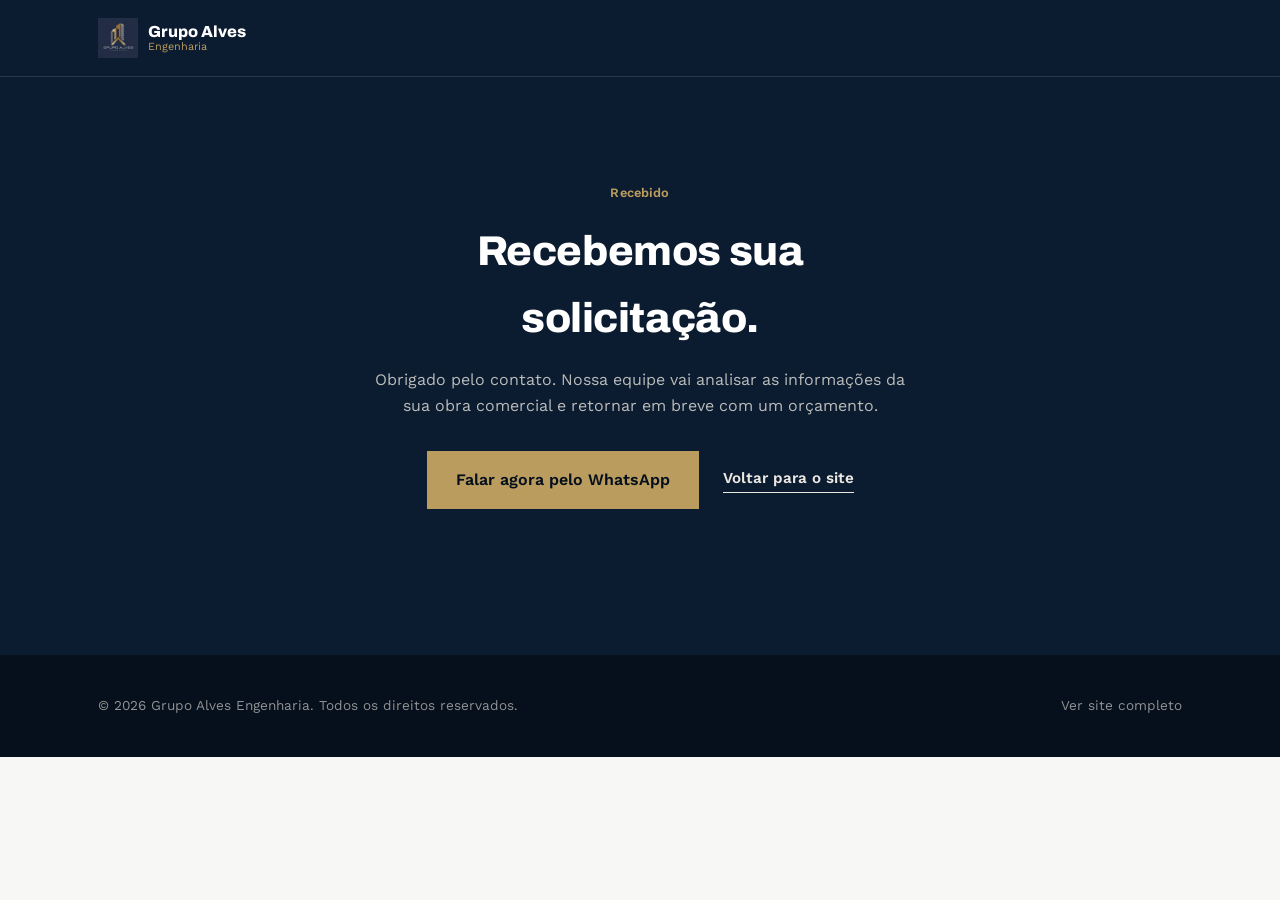
<file: obrigado-obra-comercial.html>
<!DOCTYPE html>
<html lang="pt-BR">
<head>
<meta charset="UTF-8">
<meta name="viewport" content="width=device-width, initial-scale=1.0">
<title>Recebemos sua solicitação | Grupo Alves Engenharia</title>
<meta name="robots" content="noindex, nofollow">
<meta name="theme-color" content="#0b1b30">

<link rel="icon" href="./favicon.ico" sizes="any">
<link rel="icon" href="./assets/img/favicon-32.png" type="image/png" sizes="32x32">
<link rel="icon" href="./assets/img/favicon-16.png" type="image/png" sizes="16x16">
<link rel="apple-touch-icon" href="./assets/img/apple-touch-icon.png">

<link rel="preconnect" href="https://fonts.googleapis.com">
<link rel="preconnect" href="https://fonts.gstatic.com" crossorigin>
<link href="https://fonts.googleapis.com/css2?family=Archivo:wght@500;700;800&family=Work+Sans:wght@400;500;600&display=swap" rel="stylesheet">
<link rel="stylesheet" href="./assets/css/style.css">

<!-- Google tag -->
<script async src="https://www.googletagmanager.com/gtm.js?id=GTM-N6Z4K2XM"></script>
<script>
  window.dataLayer = window.dataLayer || [];
  function gtag(){dataLayer.push(arguments);}
  gtag('js', new Date());
</script>

<!-- Event snippet for Formulário Construção Comercial conversion page -->
<script>
  gtag('event', 'conversion', {'send_to': 'AW-18569434693/X8S7CN2bvLYdEMWszJZF'});
</script>

<!-- Event snippet for CLIQUE WPP conversion page
In your html page, add the snippet and call gtag_report_conversion when someone clicks on the chosen link or button. -->
<script>
function gtag_report_conversion(url) {
  var callback = function () {
    if (typeof(url) != 'undefined') {
      window.location = url;
    }
  };
  gtag('event', 'conversion', {
      'send_to': 'AW-18569434693/5DvsCMakrbYdEMWszJZF',
      'value': 1.0,
      'currency': 'BRL',
      'event_callback': callback
  });
  return false;
}
</script>
</head>
<body>

<header class="site-header">
  <div class="header-inner">
    <a class="brand" href="./empreiteira-construtora-recife">
      <img src="./assets/img/logo.png" alt="" width="40" height="40">
      <span class="brand-name">Grupo Alves<span>Engenharia</span></span>
    </a>
  </div>
</header>

<main id="conteudo">
  <section class="section section--navy">
    <div class="wrap" style="max-width:40rem; text-align:center;">
      <span class="kicker">Recebido</span>
      <h1 style="color:#fff; font-size:clamp(1.9rem, 4vw, 2.6rem); margin-bottom:1rem;">Recebemos sua solicitação.</h1>
      <p style="margin-inline:auto;">Obrigado pelo contato. Nossa equipe vai analisar as informações da sua obra comercial e retornar em breve com um orçamento.</p>
      <div class="hero-ctas" style="justify-content:center; margin-top:2rem;">
        <a class="btn btn-gold" href="https://wa.me/558193850266?text=Ol%C3%A1%2C%20Grupo%20Alves%21%20Acabei%20de%20enviar%20o%20formul%C3%A1rio%20do%20site%20sobre%20uma%20obra%20comercial." onclick="return gtag_report_conversion('https://wa.me/558193850266?text=Ol%C3%A1%2C%20Grupo%20Alves%21%20Acabei%20de%20enviar%20o%20formul%C3%A1rio%20do%20site%20sobre%20uma%20obra%20comercial.');">Falar agora pelo WhatsApp</a>
        <a class="link-quiet" href="./empreiteira-construtora-recife">Voltar para o site</a>
      </div>
    </div>
  </section>
</main>

<footer class="site-footer">
  <div class="footer-inner">
    <span>© <span id="year">2026</span> Grupo Alves Engenharia. Todos os direitos reservados.</span>
    <a class="footer-home-link" href="./">Ver site completo</a>
  </div>
</footer>

<script src="./assets/js/main.js"></script>
</body>
</html>
</file>
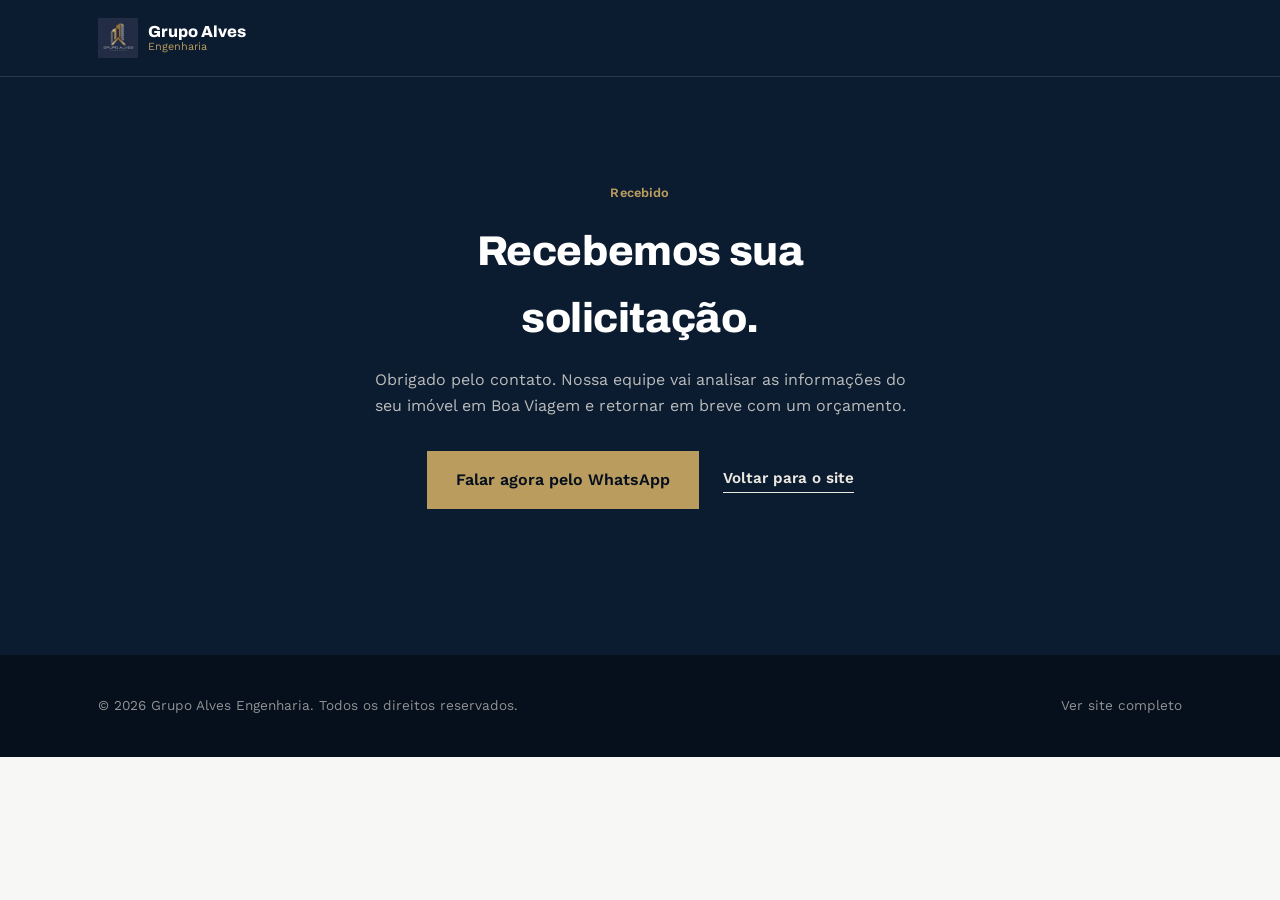
<file: obrigado-reforma-residencial.html>
<!DOCTYPE html>
<html lang="pt-BR">
<head>
<meta charset="UTF-8">
<meta name="viewport" content="width=device-width, initial-scale=1.0">
<title>Recebemos sua solicitação | Grupo Alves Engenharia</title>
<meta name="robots" content="noindex, nofollow">
<meta name="theme-color" content="#0b1b30">

<link rel="icon" href="./favicon.ico" sizes="any">
<link rel="icon" href="./assets/img/favicon-32.png" type="image/png" sizes="32x32">
<link rel="icon" href="./assets/img/favicon-16.png" type="image/png" sizes="16x16">
<link rel="apple-touch-icon" href="./assets/img/apple-touch-icon.png">

<link rel="preconnect" href="https://fonts.googleapis.com">
<link rel="preconnect" href="https://fonts.gstatic.com" crossorigin>
<link href="https://fonts.googleapis.com/css2?family=Archivo:wght@500;700;800&family=Work+Sans:wght@400;500;600&display=swap" rel="stylesheet">
<link rel="stylesheet" href="./assets/css/style.css">

<!-- Google tag -->
<script async src="https://www.googletagmanager.com/gtm.js?id=GTM-N6Z4K2XM"></script>
<script>
  window.dataLayer = window.dataLayer || [];
  function gtag(){dataLayer.push(arguments);}
  gtag('js', new Date());
</script>

<!-- Event snippet for Enviar formulário de lead conversion page -->
<script>
  gtag('event', 'conversion', {'send_to': 'AW-18569434693/ILEsCNeXtbYdEMWszJZF'});
</script>

<!-- Event snippet for CLIQUE WPP conversion page
In your html page, add the snippet and call gtag_report_conversion when someone clicks on the chosen link or button. -->
<script>
function gtag_report_conversion(url) {
  var callback = function () {
    if (typeof(url) != 'undefined') {
      window.location = url;
    }
  };
  gtag('event', 'conversion', {
      'send_to': 'AW-18569434693/5DvsCMakrbYdEMWszJZF',
      'value': 1.0,
      'currency': 'BRL',
      'event_callback': callback
  });
  return false;
}
</script>
</head>
<body>

<header class="site-header">
  <div class="header-inner">
    <a class="brand" href="./reforma-residencial-boa-viagem">
      <img src="./assets/img/logo.png" alt="" width="40" height="40">
      <span class="brand-name">Grupo Alves<span>Engenharia</span></span>
    </a>
  </div>
</header>

<main id="conteudo">
  <section class="section section--navy">
    <div class="wrap" style="max-width:40rem; text-align:center;">
      <span class="kicker">Recebido</span>
      <h1 style="color:#fff; font-size:clamp(1.9rem, 4vw, 2.6rem); margin-bottom:1rem;">Recebemos sua solicitação.</h1>
      <p style="margin-inline:auto;">Obrigado pelo contato. Nossa equipe vai analisar as informações do seu imóvel em Boa Viagem e retornar em breve com um orçamento.</p>
      <div class="hero-ctas" style="justify-content:center; margin-top:2rem;">
        <a class="btn btn-gold" href="https://wa.me/558193850266?text=Ol%C3%A1%2C%20Grupo%20Alves%21%20Acabei%20de%20enviar%20o%20formul%C3%A1rio%20do%20site%20sobre%20minha%20reforma%20em%20Boa%20Viagem." onclick="return gtag_report_conversion('https://wa.me/558193850266?text=Ol%C3%A1%2C%20Grupo%20Alves%21%20Acabei%20de%20enviar%20o%20formul%C3%A1rio%20do%20site%20sobre%20minha%20reforma%20em%20Boa%20Viagem.');">Falar agora pelo WhatsApp</a>
        <a class="link-quiet" href="./reforma-residencial-boa-viagem">Voltar para o site</a>
      </div>
    </div>
  </section>
</main>

<footer class="site-footer">
  <div class="footer-inner">
    <span>© <span id="year">2026</span> Grupo Alves Engenharia. Todos os direitos reservados.</span>
    <a class="footer-home-link" href="./">Ver site completo</a>
  </div>
</footer>

<script src="./assets/js/main.js"></script>
</body>
</html>
</file>
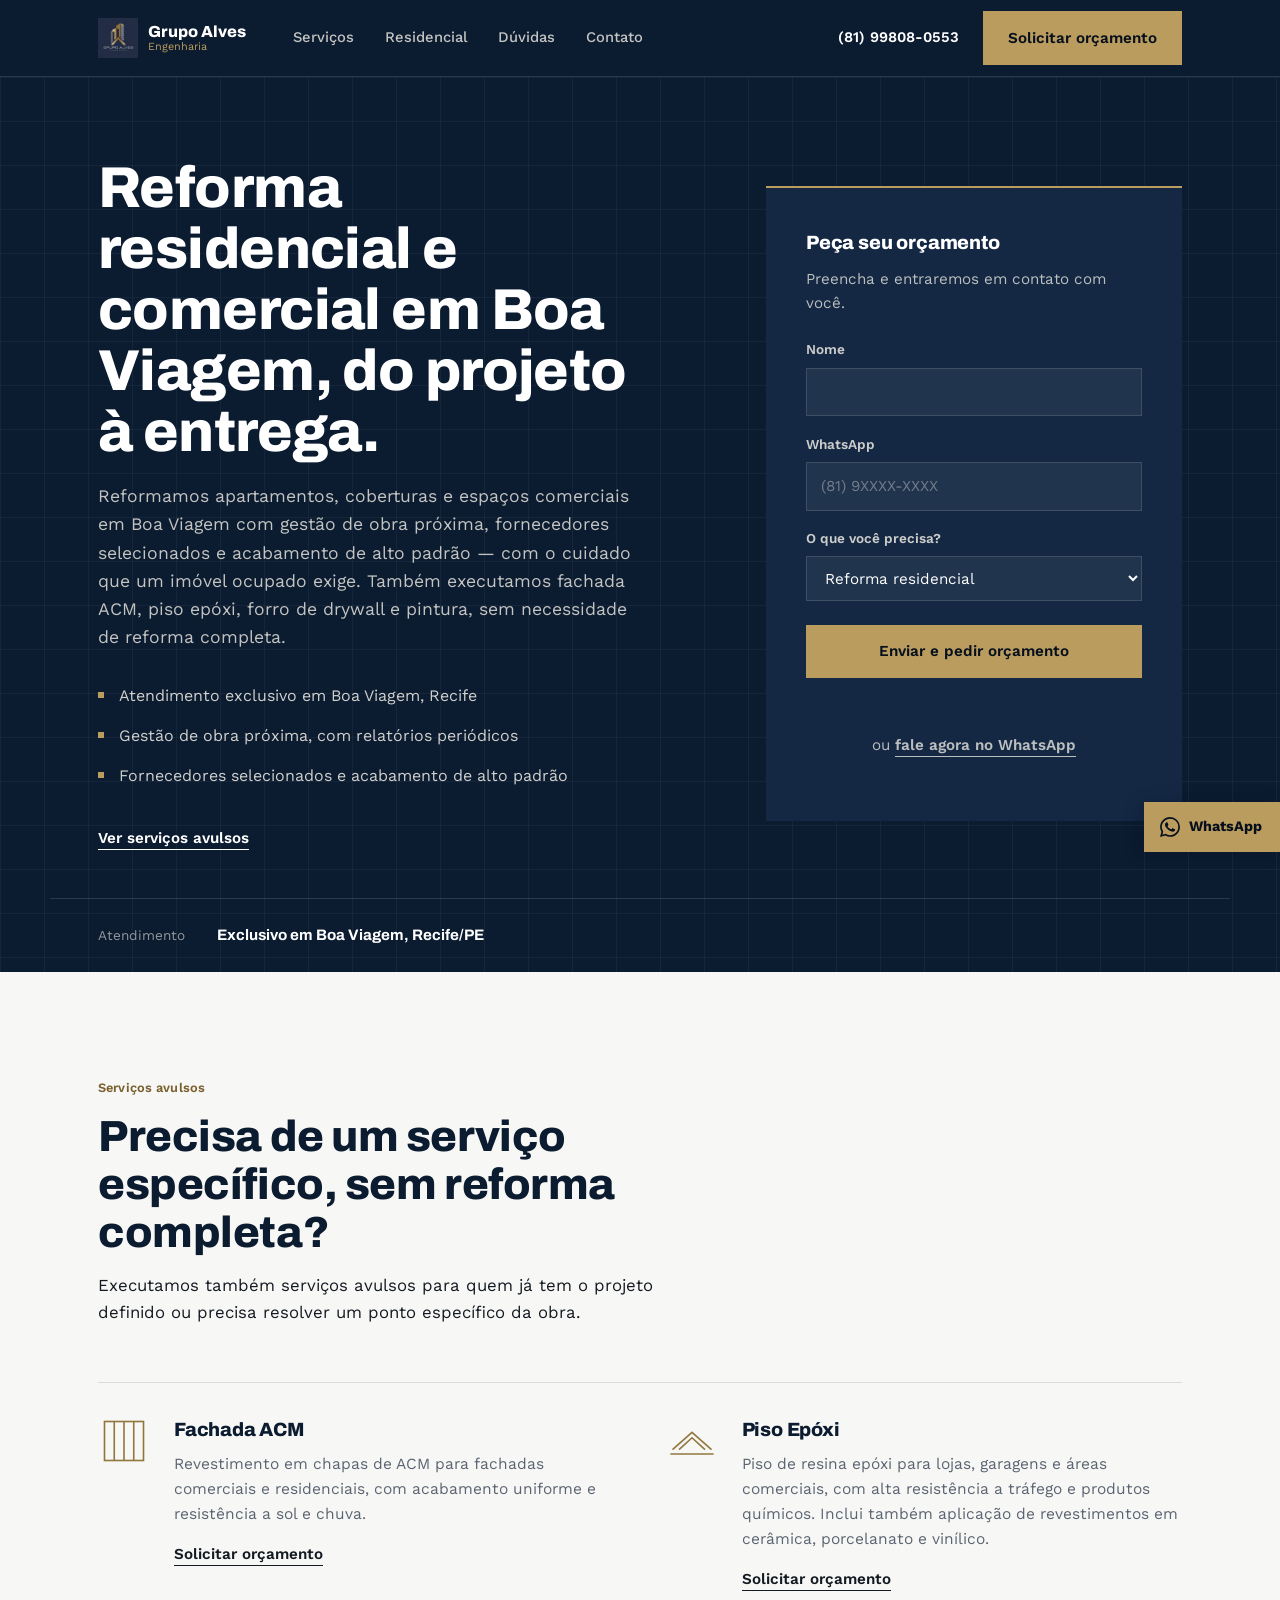
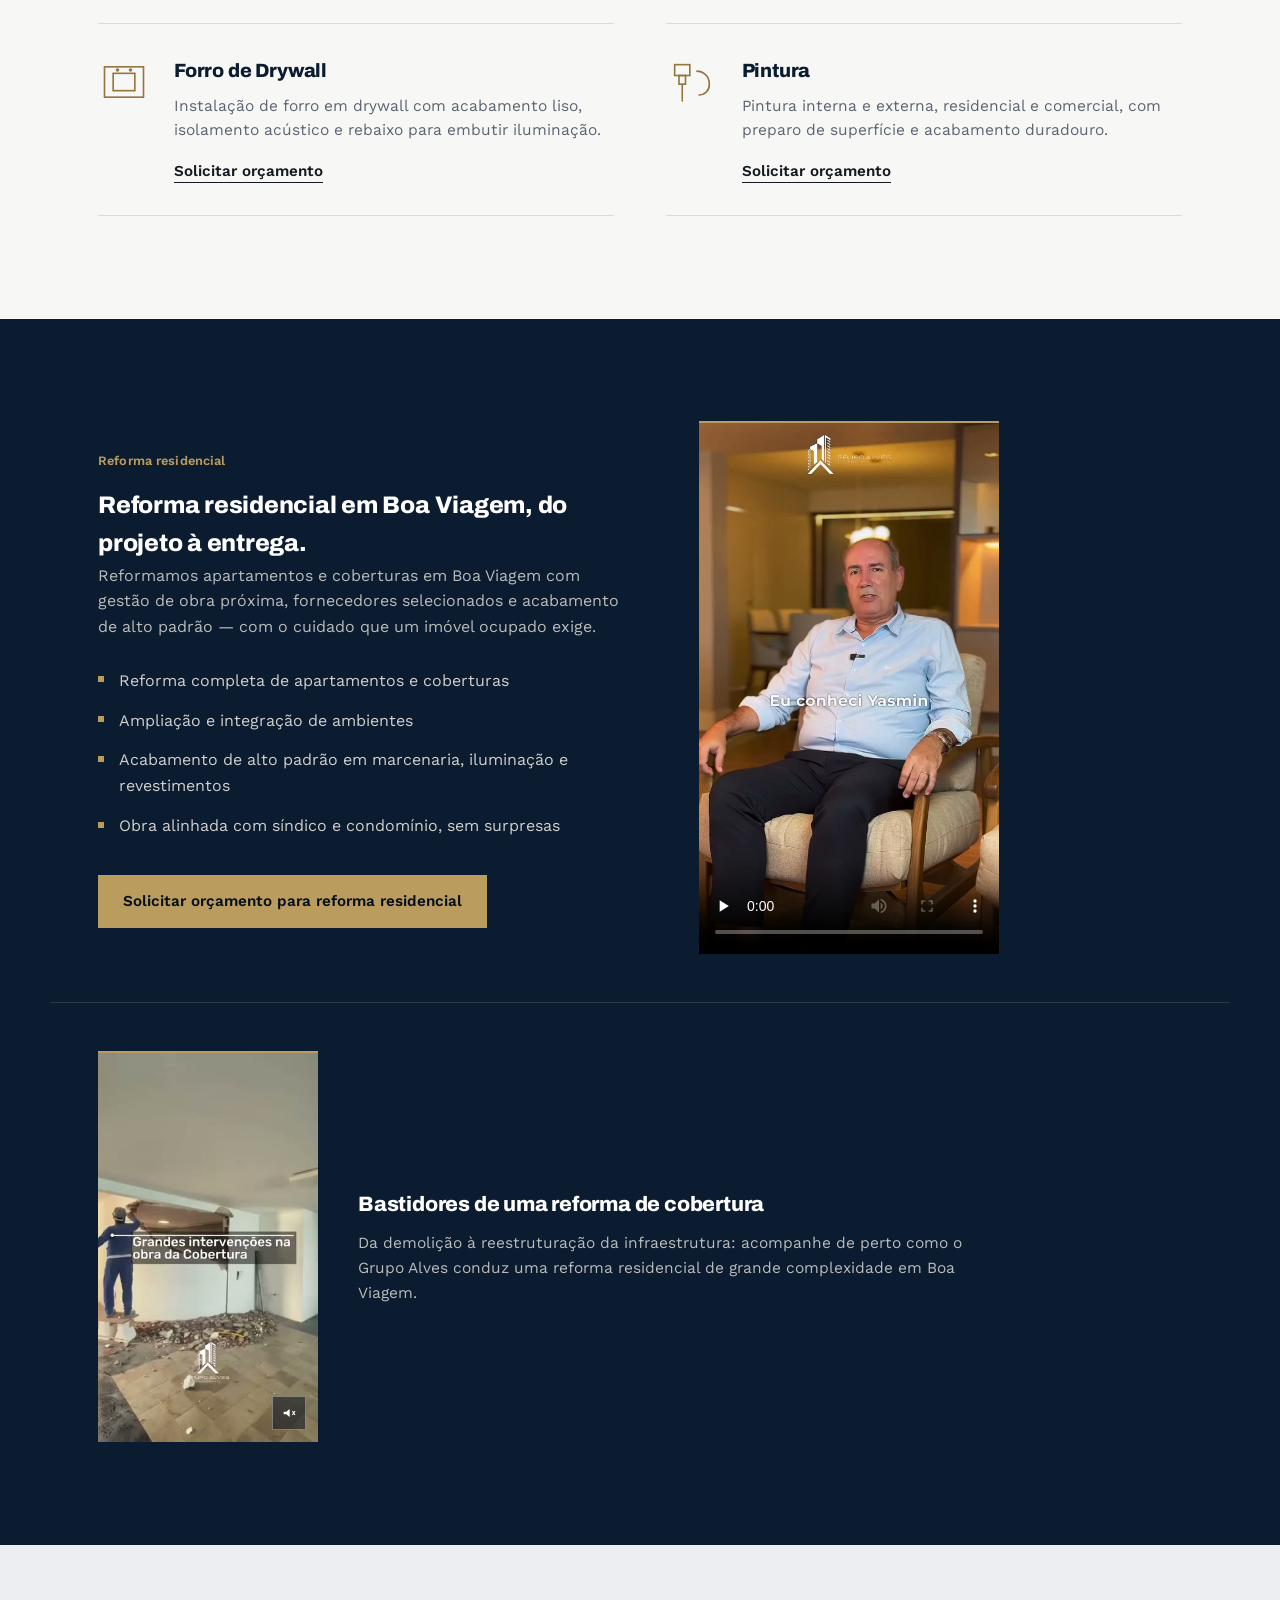
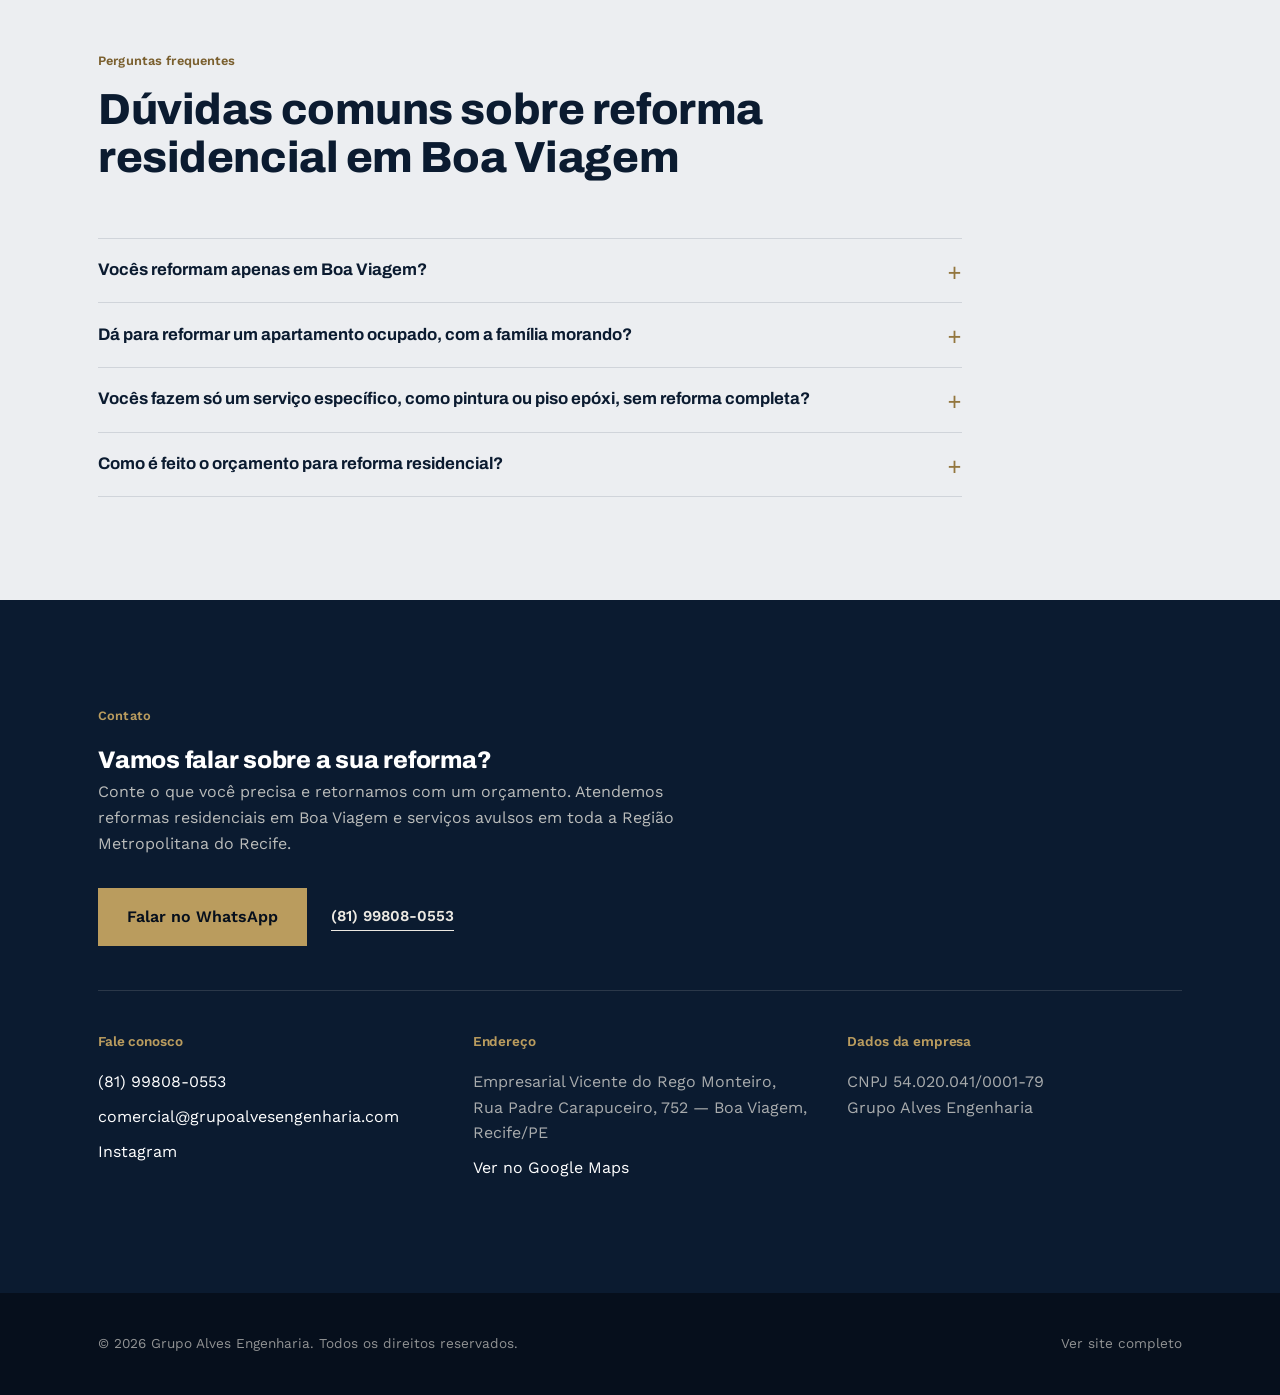
<file: reforma-residencial-boa-viagem.html>
<!DOCTYPE html>
<html lang="pt-BR">
<head>
<meta charset="UTF-8">
<meta name="viewport" content="width=device-width, initial-scale=1.0">
<title>Reforma Residencial em Boa Viagem, Recife | Grupo Alves Engenharia</title>
<meta name="description" content="Reforma residencial em Boa Viagem, Recife: apartamentos e coberturas, do projeto à entrega. Também executamos fachada ACM, piso epóxi, forro de drywall e pintura. Orçamento pelo WhatsApp.">
<meta name="keywords" content="reforma residencial boa viagem, reforma de apartamento recife, reforma de cobertura boa viagem, fachada acm, piso epóxi, forro de drywall, pintura recife">
<link rel="canonical" href="https://grupoalvesengenharia.com.br/reforma-residencial-boa-viagem">
<meta name="robots" content="index, follow">

<meta property="og:title" content="Reforma Residencial em Boa Viagem, Recife — Grupo Alves Engenharia">
<meta property="og:description" content="Reforma de apartamentos e coberturas em Boa Viagem, além de fachada ACM, piso epóxi, forro de drywall e pintura.">
<meta property="og:type" content="website">
<meta property="og:locale" content="pt_BR">
<meta property="og:url" content="https://grupoalvesengenharia.com.br/reforma-residencial-boa-viagem">
<meta property="og:image" content="https://grupoalvesengenharia.com.br/assets/img/logo.png">

<meta name="theme-color" content="#0b1b30">

<link rel="icon" href="./favicon.ico" sizes="any">
<link rel="icon" href="./assets/img/favicon-32.png" type="image/png" sizes="32x32">
<link rel="icon" href="./assets/img/favicon-16.png" type="image/png" sizes="16x16">
<link rel="apple-touch-icon" href="./assets/img/apple-touch-icon.png">

<link rel="preconnect" href="https://fonts.googleapis.com">
<link rel="preconnect" href="https://fonts.gstatic.com" crossorigin>
<link href="https://fonts.googleapis.com/css2?family=Archivo:wght@500;700;800&family=Work+Sans:wght@400;500;600&display=swap" rel="stylesheet">
<link rel="stylesheet" href="./assets/css/style.css">

<script type="application/ld+json">
{"@context":"https://schema.org","@type":"HomeAndConstructionBusiness","name":"Grupo Alves Engenharia","image":"https://grupoalvesengenharia.com.br/assets/img/logo.png","logo":"https://grupoalvesengenharia.com.br/assets/img/logo.png","telephone":"+5581998080553","email":"comercial@grupoalvesengenharia.com","url":"https://grupoalvesengenharia.com.br/reforma-residencial-boa-viagem","address":{"@type":"PostalAddress","streetAddress":"Rua Padre Carapuceiro, 752, Empresarial Vicente do Rego Monteiro","addressLocality":"Recife","addressRegion":"PE","addressCountry":"BR"},"areaServed":"Boa Viagem, Recife/PE","openingHoursSpecification":[{"@type":"OpeningHoursSpecification","dayOfWeek":["Monday","Tuesday","Wednesday","Thursday"],"opens":"07:00","closes":"17:00"},{"@type":"OpeningHoursSpecification","dayOfWeek":["Friday"],"opens":"07:00","closes":"16:00"}],"aggregateRating":{"@type":"AggregateRating","ratingValue":"5","bestRating":"5","reviewCount":"5"},"sameAs":["https://www.instagram.com/grupoalvesengenharia/","https://share.google/haV8booTpYtGMjzso"],"makesOffer":[{"@type":"Offer","itemOffered":{"@type":"Service","name":"Reforma residencial completa"}},{"@type":"Offer","itemOffered":{"@type":"Service","name":"Fachada ACM"}},{"@type":"Offer","itemOffered":{"@type":"Service","name":"Piso Epóxi"}},{"@type":"Offer","itemOffered":{"@type":"Service","name":"Forro de Drywall"}},{"@type":"Offer","itemOffered":{"@type":"Service","name":"Pintura residencial e comercial"}}]}
</script>
<script type="application/ld+json">
{"@context":"https://schema.org","@type":"BreadcrumbList","itemListElement":[{"@type":"ListItem","position":1,"name":"Grupo Alves Engenharia","item":"https://grupoalvesengenharia.com.br/"},{"@type":"ListItem","position":2,"name":"Reforma Residencial em Boa Viagem","item":"https://grupoalvesengenharia.com.br/reforma-residencial-boa-viagem"}]}
</script>
<script type="application/ld+json">
{"@context":"https://schema.org","@type":"FAQPage","mainEntity":[
  {"@type":"Question","name":"Vocês reformam apenas em Boa Viagem?","acceptedAnswer":{"@type":"Answer","text":"Sim, para reforma residencial atendemos exclusivamente o bairro de Boa Viagem, em Recife."}},
  {"@type":"Question","name":"Dá para reformar um apartamento ocupado, com a família morando?","acceptedAnswer":{"@type":"Answer","text":"Sim, organizamos a obra em etapas e com cuidados específicos para reformas em imóveis ocupados e em condomínios."}},
  {"@type":"Question","name":"Vocês fazem só um serviço específico, como pintura ou piso epóxi, sem reforma completa?","acceptedAnswer":{"@type":"Answer","text":"Sim, atendemos também serviços avulsos: fachada ACM, piso epóxi, forro de drywall e pintura, sem necessidade de uma reforma completa."}},
  {"@type":"Question","name":"Como é feito o orçamento para reforma residencial?","acceptedAnswer":{"@type":"Answer","text":"Fazemos uma visita técnica ao imóvel, entendemos o escopo desejado e entregamos um orçamento detalhado com prazo antes de iniciar a obra."}}
]}
</script>

<!-- Google tag -->
<script async src="https://www.googletagmanager.com/gtm.js?id=GTM-N6Z4K2XM"></script>
<script>
  window.dataLayer = window.dataLayer || [];
  function gtag(){dataLayer.push(arguments);}
  gtag('js', new Date());
</script>

<!-- Event snippet for CLIQUE WPP conversion page
In your html page, add the snippet and call gtag_report_conversion when someone clicks on the chosen link or button. -->
<script>
function gtag_report_conversion(url) {
  var callback = function () {
    if (typeof(url) != 'undefined') {
      window.location = url;
    }
  };
  gtag('event', 'conversion', {
      'send_to': 'AW-18569434693/5DvsCMakrbYdEMWszJZF',
      'value': 1.0,
      'currency': 'BRL',
      'event_callback': callback
  });
  return false;
}
</script>
</head>
<body>
<a class="skip-link" href="#conteudo">Pular para o conteúdo</a>

<header class="site-header">
  <div class="header-inner">
    <a class="brand" href="#topo">
      <img src="./assets/img/logo.png" alt="" width="40" height="40">
      <span class="brand-name">Grupo Alves<span>Engenharia</span></span>
    </a>
    <nav class="main-nav" id="mainNav" data-open="false">
      <a href="#servicos">Serviços</a>
      <a href="#residencial">Residencial</a>
      <a href="#faq">Dúvidas</a>
      <a href="#contato">Contato</a>
    </nav>
    <div class="header-actions">
      <a class="phone-link" href="tel:+5581998080553">(81) 99808-0553</a>
      <a class="btn btn-gold" href="https://wa.me/558193850266?text=Ol%C3%A1%2C%20Grupo%20Alves%21%20Quero%20reformar%20meu%20im%C3%B3vel%20em%20Boa%20Viagem%20e%20gostaria%20de%20um%20or%C3%A7amento." onclick="return gtag_report_conversion('https://wa.me/558193850266?text=Ol%C3%A1%2C%20Grupo%20Alves%21%20Quero%20reformar%20meu%20im%C3%B3vel%20em%20Boa%20Viagem%20e%20gostaria%20de%20um%20or%C3%A7amento.');">Solicitar orçamento</a>
      <button class="nav-toggle" id="navToggle" aria-expanded="false" aria-controls="mainNav" aria-label="Abrir menu">
        <span></span>
      </button>
    </div>
  </div>
</header>

<main id="conteudo">

  <section class="hero" id="topo">
    <div class="hero-grid">
      <div class="hero-copy">
        <h1>Reforma residencial e comercial em Boa Viagem, do projeto à entrega.</h1>
        <p class="hero-lead">Reformamos apartamentos, coberturas e espaços comerciais em Boa Viagem com gestão de obra próxima, fornecedores selecionados e acabamento de alto padrão — com o cuidado que um imóvel ocupado exige. Também executamos fachada ACM, piso epóxi, forro de drywall e pintura, sem necessidade de reforma completa.</p>
        <ul class="plain-list" style="margin-top:0;">
          <li>Atendimento exclusivo em Boa Viagem, Recife</li>
          <li>Gestão de obra próxima, com relatórios periódicos</li>
          <li>Fornecedores selecionados e acabamento de alto padrão</li>
        </ul>
        <a class="link-quiet" href="#servicos">Ver serviços avulsos</a>
      </div>

      <div class="lead-form-card">
        <h3>Peça seu orçamento</h3>
        <p>Preencha e entraremos em contato com você.</p>
        <form id="orcamentoForm" class="lead-form" data-thank-you-url="./obrigado-reforma-residencial">
          <input type="hidden" name="origem" value="Reforma Residencial">
          <div class="form-row">
            <label for="lf-nome">Nome</label>
            <input type="text" id="lf-nome" name="nome" autocomplete="name" required>
          </div>
          <div class="form-row">
            <label for="lf-whatsapp">WhatsApp</label>
            <input type="tel" id="lf-whatsapp" name="whatsapp" autocomplete="tel" placeholder="(81) 9XXXX-XXXX" required>
          </div>
          <div class="form-row">
            <label for="lf-tipo">O que você precisa?</label>
            <select id="lf-tipo" name="tipoObra">
              <option value="Reforma residencial">Reforma residencial</option>
              <option value="Reforma comercial">Reforma comercial</option>
              <option value="Fachada ACM">Fachada ACM</option>
              <option value="Piso Epóxi">Piso Epóxi</option>
              <option value="Forro de Drywall">Forro de Drywall</option>
              <option value="Pintura">Pintura</option>
              <option value="Outro">Outro</option>
            </select>
          </div>
          <button type="submit" class="btn btn-gold">Enviar e pedir orçamento</button>
          <p class="form-status" data-form-status aria-live="polite"></p>
        </form>
        <p class="form-alt">ou <a class="link-quiet" href="https://wa.me/558193850266?text=Ol%C3%A1%2C%20Grupo%20Alves%21%20Quero%20reformar%20meu%20im%C3%B3vel%20em%20Boa%20Viagem%20e%20gostaria%20de%20um%20or%C3%A7amento." onclick="return gtag_report_conversion('https://wa.me/558193850266?text=Ol%C3%A1%2C%20Grupo%20Alves%21%20Quero%20reformar%20meu%20im%C3%B3vel%20em%20Boa%20Viagem%20e%20gostaria%20de%20um%20or%C3%A7amento.');">fale agora no WhatsApp</a></p>
      </div>
    </div>
    <div class="trust-strip wrap">
      <span>Atendimento</span>
      <ul>
        <li>Exclusivo em Boa Viagem, Recife/PE</li>
      </ul>
    </div>
  </section>

  <section class="section section--paper" id="servicos">
    <div class="wrap">
      <div class="section-head">
        <span class="kicker">Serviços avulsos</span>
        <h2>Precisa de um serviço específico, sem reforma completa?</h2>
        <p>Executamos também serviços avulsos para quem já tem o projeto definido ou precisa resolver um ponto específico da obra.</p>
      </div>

      <div class="services-list">
        <article class="service-row" id="fachada-acm">
          <svg class="service-icon" viewBox="0 0 48 48" fill="none" xmlns="http://www.w3.org/2000/svg" aria-hidden="true">
            <rect x="6" y="6" width="36" height="36" stroke="currentColor" stroke-width="1.5"/>
            <line x1="15" y1="6" x2="15" y2="42" stroke="currentColor" stroke-width="1.5"/>
            <line x1="24" y1="6" x2="24" y2="42" stroke="currentColor" stroke-width="1.5"/>
            <line x1="33" y1="6" x2="33" y2="42" stroke="currentColor" stroke-width="1.5"/>
          </svg>
          <div>
            <h3>Fachada ACM</h3>
            <p>Revestimento em chapas de ACM para fachadas comerciais e residenciais, com acabamento uniforme e resistência a sol e chuva.</p>
            <a class="link-quiet" href="https://wa.me/558193850266?text=Ol%C3%A1%2C%20Grupo%20Alves%21%20Gostaria%20de%20um%20or%C3%A7amento%20para%20fachada%20em%20ACM." onclick="return gtag_report_conversion('https://wa.me/558193850266?text=Ol%C3%A1%2C%20Grupo%20Alves%21%20Gostaria%20de%20um%20or%C3%A7amento%20para%20fachada%20em%20ACM.');">Solicitar orçamento</a>
          </div>
        </article>

        <article class="service-row" id="piso-epoxi">
          <svg class="service-icon" viewBox="0 0 48 48" fill="none" xmlns="http://www.w3.org/2000/svg" aria-hidden="true">
            <path d="M6 32 L24 16 L42 32" stroke="currentColor" stroke-width="1.5"/>
            <path d="M12 32 L24 21 L36 32" stroke="currentColor" stroke-width="1.5"/>
            <line x1="4" y1="36" x2="44" y2="36" stroke="currentColor" stroke-width="1.5"/>
          </svg>
          <div>
            <h3>Piso Epóxi</h3>
            <p>Piso de resina epóxi para lojas, garagens e áreas comerciais, com alta resistência a tráfego e produtos químicos. Inclui também aplicação de revestimentos em cerâmica, porcelanato e vinílico.</p>
            <a class="link-quiet" href="https://wa.me/558193850266?text=Ol%C3%A1%2C%20Grupo%20Alves%21%20Gostaria%20de%20um%20or%C3%A7amento%20para%20piso%20ep%C3%B3xi." onclick="return gtag_report_conversion('https://wa.me/558193850266?text=Ol%C3%A1%2C%20Grupo%20Alves%21%20Gostaria%20de%20um%20or%C3%A7amento%20para%20piso%20ep%C3%B3xi.');">Solicitar orçamento</a>
          </div>
        </article>

        <article class="service-row" id="forro-drywall">
          <svg class="service-icon" viewBox="0 0 48 48" fill="none" xmlns="http://www.w3.org/2000/svg" aria-hidden="true">
            <rect x="6" y="10" width="36" height="28" stroke="currentColor" stroke-width="1.5"/>
            <rect x="14" y="16" width="20" height="16" stroke="currentColor" stroke-width="1.5"/>
            <circle cx="18" cy="13" r="1.6" fill="currentColor"/>
            <circle cx="30" cy="13" r="1.6" fill="currentColor"/>
          </svg>
          <div>
            <h3>Forro de Drywall</h3>
            <p>Instalação de forro em drywall com acabamento liso, isolamento acústico e rebaixo para embutir iluminação.</p>
            <a class="link-quiet" href="https://wa.me/558193850266?text=Ol%C3%A1%2C%20Grupo%20Alves%21%20Gostaria%20de%20um%20or%C3%A7amento%20para%20forro%20de%20drywall." onclick="return gtag_report_conversion('https://wa.me/558193850266?text=Ol%C3%A1%2C%20Grupo%20Alves%21%20Gostaria%20de%20um%20or%C3%A7amento%20para%20forro%20de%20drywall.');">Solicitar orçamento</a>
          </div>
        </article>

        <article class="service-row" id="pintura">
          <svg class="service-icon" viewBox="0 0 48 48" fill="none" xmlns="http://www.w3.org/2000/svg" aria-hidden="true">
            <rect x="8" y="8" width="14" height="10" stroke="currentColor" stroke-width="1.5"/>
            <rect x="12" y="18" width="6" height="8" stroke="currentColor" stroke-width="1.5"/>
            <line x1="15" y1="26" x2="15" y2="40" stroke="currentColor" stroke-width="1.5"/>
            <path d="M15 40 L15 42" stroke="currentColor" stroke-width="1.5"/>
            <path d="M28 14 C 34 14, 40 18, 40 26 C 40 32, 36 36, 30 36" stroke="currentColor" stroke-width="1.5"/>
          </svg>
          <div>
            <h3>Pintura</h3>
            <p>Pintura interna e externa, residencial e comercial, com preparo de superfície e acabamento duradouro.</p>
            <a class="link-quiet" href="https://wa.me/558193850266?text=Ol%C3%A1%2C%20Grupo%20Alves%21%20Gostaria%20de%20um%20or%C3%A7amento%20de%20pintura." onclick="return gtag_report_conversion('https://wa.me/558193850266?text=Ol%C3%A1%2C%20Grupo%20Alves%21%20Gostaria%20de%20um%20or%C3%A7amento%20de%20pintura.');">Solicitar orçamento</a>
          </div>
        </article>
      </div>
    </div>
  </section>

  <section class="section section--navy" id="residencial">
    <div class="wrap split">
      <div>
        <span class="kicker">Reforma residencial</span>
        <h2>Reforma residencial em Boa Viagem, do projeto à entrega.</h2>
        <p>Reformamos apartamentos e coberturas em Boa Viagem com gestão de obra próxima, fornecedores selecionados e acabamento de alto padrão — com o cuidado que um imóvel ocupado exige.</p>
        <ul class="plain-list">
          <li>Reforma completa de apartamentos e coberturas</li>
          <li>Ampliação e integração de ambientes</li>
          <li>Acabamento de alto padrão em marcenaria, iluminação e revestimentos</li>
          <li>Obra alinhada com síndico e condomínio, sem surpresas</li>
        </ul>
        <a class="btn btn-gold" href="https://wa.me/558193850266?text=Ol%C3%A1%2C%20Grupo%20Alves%21%20Quero%20reformar%20meu%20im%C3%B3vel%20em%20Boa%20Viagem%20e%20gostaria%20de%20um%20or%C3%A7amento." onclick="return gtag_report_conversion('https://wa.me/558193850266?text=Ol%C3%A1%2C%20Grupo%20Alves%21%20Quero%20reformar%20meu%20im%C3%B3vel%20em%20Boa%20Viagem%20e%20gostaria%20de%20um%20or%C3%A7amento.');">Solicitar orçamento para reforma residencial</a>
      </div>
      <div class="video-card">
        <video controls preload="none" poster="./assets/img/poster-depoimento-boa-viagem.jpg">
          <source src="./assets/videos/depoimento-reforma-boa-viagem.mp4" type="video/mp4">
        </video>
      </div>
    </div>

    <div class="wrap backstage-row">
      <div class="video-card video-card--loop">
        <video muted loop playsinline preload="none" poster="./assets/img/poster-bastidores-cobertura.jpg" data-autoplay-visible>
          <source src="./assets/videos/bastidores-reforma-cobertura.mp4" type="video/mp4">
        </video>
        <button class="sound-toggle" type="button" aria-label="Ativar som do vídeo" data-sound-toggle>
          <svg viewBox="0 0 24 24" fill="none" xmlns="http://www.w3.org/2000/svg" aria-hidden="true">
            <path d="M4 10v4h4l5 4V6L8 10H4z" fill="currentColor"/>
            <line x1="17" y1="9" x2="21" y2="15" stroke="currentColor" stroke-width="1.6"/>
            <line x1="21" y1="9" x2="17" y2="15" stroke="currentColor" stroke-width="1.6"/>
          </svg>
        </button>
      </div>
      <div class="video-feature-copy">
        <h3>Bastidores de uma reforma de cobertura</h3>
        <p>Da demolição à reestruturação da infraestrutura: acompanhe de perto como o Grupo Alves conduz uma reforma residencial de grande complexidade em Boa Viagem.</p>
      </div>
    </div>
  </section>

  <section class="section section--stone" id="faq">
    <div class="wrap">
      <div class="section-head">
        <span class="kicker">Perguntas frequentes</span>
        <h2>Dúvidas comuns sobre reforma residencial em Boa Viagem</h2>
      </div>
      <div class="faq-list">
        <details class="faq-item">
          <summary>Vocês reformam apenas em Boa Viagem?</summary>
          <p>Sim, para reforma residencial atendemos exclusivamente o bairro de Boa Viagem, em Recife.</p>
        </details>
        <details class="faq-item">
          <summary>Dá para reformar um apartamento ocupado, com a família morando?</summary>
          <p>Sim, organizamos a obra em etapas e com cuidados específicos para reformas em imóveis ocupados e em condomínios.</p>
        </details>
        <details class="faq-item">
          <summary>Vocês fazem só um serviço específico, como pintura ou piso epóxi, sem reforma completa?</summary>
          <p>Sim, atendemos também serviços avulsos: fachada ACM, piso epóxi, forro de drywall e pintura, sem necessidade de uma reforma completa.</p>
        </details>
        <details class="faq-item">
          <summary>Como é feito o orçamento para reforma residencial?</summary>
          <p>Fazemos uma visita técnica ao imóvel, entendemos o escopo desejado e entregamos um orçamento detalhado com prazo antes de iniciar a obra.</p>
        </details>
      </div>
    </div>
  </section>

  <section class="section section--navy" id="contato">
    <div class="wrap">
      <span class="kicker">Contato</span>
      <h2>Vamos falar sobre a sua reforma?</h2>
      <p>Conte o que você precisa e retornamos com um orçamento. Atendemos reformas residenciais em Boa Viagem e serviços avulsos em toda a Região Metropolitana do Recife.</p>
      <div class="hero-ctas" style="margin-top:2rem;">
        <a class="btn btn-gold" href="https://wa.me/558193850266?text=Ol%C3%A1%2C%20Grupo%20Alves%21%20Quero%20reformar%20meu%20im%C3%B3vel%20em%20Boa%20Viagem%20e%20gostaria%20de%20um%20or%C3%A7amento." onclick="return gtag_report_conversion('https://wa.me/558193850266?text=Ol%C3%A1%2C%20Grupo%20Alves%21%20Quero%20reformar%20meu%20im%C3%B3vel%20em%20Boa%20Viagem%20e%20gostaria%20de%20um%20or%C3%A7amento.');">Falar no WhatsApp</a>
        <a class="link-quiet" href="tel:+5581998080553">(81) 99808-0553</a>
      </div>

      <div class="contact-grid">
        <div class="contact-col">
          <h3>Fale conosco</h3>
          <a href="tel:+5581998080553">(81) 99808-0553</a>
          <a href="mailto:comercial@grupoalvesengenharia.com">comercial@grupoalvesengenharia.com</a>
          <a href="https://www.instagram.com/grupoalvesengenharia/" target="_blank" rel="noopener">Instagram</a>
        </div>
        <div class="contact-col">
          <h3>Endereço</h3>
          <p>Empresarial Vicente do Rego Monteiro, Rua Padre Carapuceiro, 752 — Boa Viagem, Recife/PE</p>
          <a href="https://share.google/haV8booTpYtGMjzso" target="_blank" rel="noopener">Ver no Google Maps</a>
        </div>
        <div class="contact-col">
          <h3>Dados da empresa</h3>
          <p>CNPJ 54.020.041/0001-79<br>Grupo Alves Engenharia</p>
        </div>
      </div>
    </div>
  </section>
</main>

<footer class="site-footer">
  <div class="footer-inner">
    <span>© <span id="year">2026</span> Grupo Alves Engenharia. Todos os direitos reservados.</span>
    <a class="footer-home-link" href="./">Ver site completo</a>
  </div>
</footer>

<a class="whatsapp-tab" href="https://wa.me/558193850266?text=Ol%C3%A1%2C%20Grupo%20Alves%21%20Quero%20reformar%20meu%20im%C3%B3vel%20em%20Boa%20Viagem%20e%20gostaria%20de%20um%20or%C3%A7amento." onclick="return gtag_report_conversion('https://wa.me/558193850266?text=Ol%C3%A1%2C%20Grupo%20Alves%21%20Quero%20reformar%20meu%20im%C3%B3vel%20em%20Boa%20Viagem%20e%20gostaria%20de%20um%20or%C3%A7amento.');" aria-label="Falar no WhatsApp">
  <svg viewBox="0 0 24 24" fill="currentColor" xmlns="http://www.w3.org/2000/svg" aria-hidden="true">
    <path d="M17.472 14.382c-.297-.149-1.758-.868-2.03-.967-.273-.099-.471-.148-.67.15-.197.297-.767.966-.94 1.164-.173.199-.347.223-.644.075-.297-.15-1.255-.463-2.39-1.475-.883-.788-1.48-1.761-1.653-2.059-.173-.297-.018-.458.13-.606.134-.133.298-.347.446-.52.149-.174.198-.298.298-.497.099-.198.05-.371-.025-.52-.075-.149-.669-1.612-.916-2.207-.242-.579-.487-.5-.669-.51-.173-.008-.372-.01-.571-.01-.198 0-.52.074-.792.372-.272.297-1.04 1.016-1.04 2.479 0 1.462 1.065 2.875 1.213 3.074.149.198 2.096 3.2 5.077 4.487.709.306 1.262.489 1.694.625.712.227 1.36.195 1.871.118.571-.085 1.758-.719 2.006-1.413.248-.694.248-1.289.173-1.413-.074-.124-.272-.198-.57-.347m-5.421 7.403h-.004a9.87 9.87 0 0 1-5.031-1.378l-.361-.214-3.741.982.998-3.648-.235-.374a9.86 9.86 0 0 1-1.51-5.26c.001-5.45 4.436-9.884 9.888-9.884 2.64 0 5.122 1.03 6.988 2.898a9.825 9.825 0 0 1 2.893 6.994c-.003 5.45-4.437 9.884-9.885 9.884m8.413-18.297A11.815 11.815 0 0 0 12.05 0C5.495 0 .16 5.335.157 11.892c0 2.096.547 4.142 1.588 5.945L.057 24l6.305-1.654a11.882 11.882 0 0 0 5.683 1.448h.005c6.554 0 11.89-5.335 11.893-11.893a11.821 11.821 0 0 0-3.48-8.413"/>
  </svg>
  <span class="wa-label">WhatsApp</span>
</a>

<script src="./assets/js/main.js"></script>
</body>
</html>
</file>
<file: assets/css/style.css>
/* ============================================================
   Grupo Alves Engenharia — reforma comercial e residencial
   Tokens: navy + brass vêm da marca real (logotipo); tipografia
   própria (Archivo + Work Sans) para um visual mais técnico
   e menos "imobiliária genérica".
   ============================================================ */

:root {
  --navy: #0b1b30;
  --navy-deep: #060f1c;
  --navy-mid: #142844;
  --gold: #ba9c5e;
  --gold-dark: #93763e;
  --gold-ink: #7a5f2e;
  --stone: #eceef1;
  --paper: #f7f7f5;
  --ink: #141a22;
  --steel: #5b6472;
  --steel-light: #9099a6;
  --offwhite: #ece9e2;
  --line-on-navy: rgba(236, 233, 226, 0.14);
  --line-on-stone: rgba(11, 27, 48, 0.12);

  --font-display: "Archivo", "Helvetica Neue", Arial, sans-serif;
  --font-body: "Work Sans", "Helvetica Neue", Arial, sans-serif;

  --max: 1180px;
  --gutter: clamp(1.25rem, 4vw, 3rem);
}

/* ---------- reset ---------- */
*, *::before, *::after { box-sizing: border-box; }
html { -webkit-text-size-adjust: 100%; scroll-behavior: smooth; }
section[id], article[id] { scroll-margin-top: 92px; }
body, h1, h2, h3, p, figure, ul, ol { margin: 0; }
ul, ol { padding: 0; list-style: none; }
img { max-width: 100%; display: block; }
a { color: inherit; text-decoration: none; }
button { font: inherit; color: inherit; background: none; border: 0; padding: 0; }
svg { display: block; }

@media (prefers-reduced-motion: reduce) {
  html { scroll-behavior: auto; }
  *, *::before, *::after { animation-duration: 0.01ms !important; transition-duration: 0.01ms !important; }
}

body {
  font-family: var(--font-body);
  background: var(--paper);
  color: var(--ink);
  font-size: 16px;
  line-height: 1.6;
  -webkit-font-smoothing: antialiased;
}

h1, h2, h3 { font-family: var(--font-display); color: var(--navy); font-weight: 800; letter-spacing: -0.01em; }

p { max-width: 62ch; }

:focus-visible {
  outline: 2px solid var(--gold);
  outline-offset: 3px;
}

.skip-link {
  position: absolute;
  left: -9999px;
  top: 0;
  background: var(--gold);
  color: var(--navy-deep);
  padding: 0.75rem 1.25rem;
  z-index: 200;
  font-weight: 600;
}
.skip-link:focus { left: 1rem; top: 1rem; }

/* ---------- shared layout ---------- */
.wrap {
  max-width: var(--max);
  margin-inline: auto;
  padding-inline: var(--gutter);
}

.section { padding-block: clamp(3.5rem, 8vw, 6.5rem); }
.section--stone { background: var(--stone); }
.section--paper { background: var(--paper); }
.section--navy { background: var(--navy); color: var(--offwhite); }
.section--navy h2, .section--navy h3 { color: #fff; }
.section--navy p { color: rgba(236, 233, 226, 0.78); }

.section-head { max-width: 42rem; margin-bottom: clamp(2rem, 5vw, 3.5rem); }
.section-head h2 {
  font-size: clamp(1.9rem, 3.4vw, 2.75rem);
  line-height: 1.1;
  margin-bottom: 1rem;
}
.section-head p { font-size: 1.05rem; }

.kicker {
  display: inline-block;
  font-size: 0.8rem;
  color: var(--gold-ink);
  font-weight: 600;
  margin-bottom: 0.9rem;
  letter-spacing: 0.01em;
}
.section--navy .kicker { color: var(--gold); }

/* ---------- buttons ---------- */
.btn {
  display: inline-flex;
  align-items: center;
  gap: 0.5rem;
  padding: 0.85rem 1.5rem;
  font-weight: 600;
  font-size: 0.95rem;
  border: 1px solid transparent;
  white-space: nowrap;
  transition: background-color 0.2s ease, color 0.2s ease, border-color 0.2s ease;
}
.btn-gold { background: var(--gold); color: var(--navy-deep); }
.btn-gold:hover { background: var(--gold-dark); }
.btn-outline-navy { border-color: var(--navy); color: var(--navy); }
.btn-outline-navy:hover { background: var(--navy); color: #fff; }
.btn-outline-light { border-color: rgba(236, 233, 226, 0.4); color: #fff; }
.btn-outline-light:hover { background: rgba(236, 233, 226, 0.12); border-color: #fff; }

.link-quiet {
  font-weight: 600;
  font-size: 0.95rem;
  border-bottom: 1px solid currentColor;
  padding-bottom: 2px;
}
.link-quiet:hover { opacity: 0.7; }

/* ---------- header ---------- */
.site-header {
  position: sticky;
  top: 0;
  z-index: 100;
  background: var(--navy);
  border-bottom: 1px solid var(--line-on-navy);
}
.header-inner {
  max-width: var(--max);
  margin-inline: auto;
  padding-inline: var(--gutter);
  height: 76px;
  display: flex;
  align-items: center;
  gap: clamp(1rem, 3vw, 2.5rem);
}
.brand { display: flex; align-items: center; gap: 0.65rem; flex-shrink: 0; }
.brand img { width: 40px; height: 40px; }
.brand-name {
  font-family: var(--font-display);
  color: #fff;
  font-weight: 800;
  font-size: 1rem;
  line-height: 1.15;
}
.brand-name span { display: block; font-family: var(--font-body); font-weight: 400; font-size: 0.68rem; color: var(--gold); }

.main-nav {
  display: flex;
  gap: clamp(1rem, 2.4vw, 2rem);
  margin-left: 0.5rem;
}
.main-nav a {
  font-size: 0.92rem;
  font-weight: 500;
  color: rgba(236, 233, 226, 0.82);
  white-space: nowrap;
}
.main-nav a:hover { color: #fff; }

.header-actions {
  margin-left: auto;
  display: flex;
  align-items: center;
  gap: clamp(0.75rem, 2vw, 1.5rem);
}
.phone-link {
  font-weight: 600;
  font-size: 0.92rem;
  color: #fff;
  display: none;
}
.nav-toggle {
  display: none;
  width: 32px;
  height: 24px;
  position: relative;
}
.nav-toggle span, .nav-toggle::before, .nav-toggle::after {
  content: "";
  position: absolute;
  left: 0;
  right: 0;
  height: 2px;
  background: #fff;
  transition: transform 0.2s ease, opacity 0.2s ease;
}
.nav-toggle::before { top: 0; }
.nav-toggle span { top: 11px; }
.nav-toggle::after { bottom: 0; }
.nav-toggle[aria-expanded="true"]::before { transform: translateY(11px) rotate(45deg); }
.nav-toggle[aria-expanded="true"]::after { transform: translateY(-11px) rotate(-45deg); }
.nav-toggle[aria-expanded="true"] span { opacity: 0; }

/* ---------- hero ---------- */
.hero { background: var(--navy); color: #fff; position: relative; overflow: hidden; }
.hero::before {
  content: "";
  position: absolute;
  inset: 0;
  background-image:
    linear-gradient(rgba(236,233,226,0.05) 1px, transparent 1px),
    linear-gradient(90deg, rgba(236,233,226,0.05) 1px, transparent 1px);
  background-size: 44px 44px;
  pointer-events: none;
}
.hero-grid {
  position: relative;
  max-width: var(--max);
  margin-inline: auto;
  padding-inline: var(--gutter);
  padding-block: clamp(2.5rem, 7vw, 5rem) clamp(2rem, 5vw, 3rem);
  display: grid;
  gap: clamp(2rem, 5vw, 3rem);
}
.hero-copy { max-width: 36rem; }
.hero-copy h1 {
  color: #fff;
  font-size: clamp(2.3rem, 5.4vw, 3.6rem);
  line-height: 1.06;
  margin-bottom: 1.25rem;
}
.hero-lead {
  color: rgba(236, 233, 226, 0.82);
  font-size: 1.1rem;
  max-width: 34rem;
  margin-bottom: 2rem;
}
.hero-ctas { display: flex; flex-wrap: wrap; align-items: center; gap: 1.5rem; margin-bottom: 2.75rem; }

.hero-media {
  position: relative;
  border-top: 2px solid var(--gold);
}
.hero-media img { width: 100%; height: clamp(220px, 42vw, 440px); object-fit: cover; }


.trust-strip {
  position: relative;
  border-top: 1px solid var(--line-on-navy);
  padding-block: 1.5rem;
  display: flex;
  flex-wrap: wrap;
  align-items: center;
  gap: 0.75rem 2rem;
  font-size: 0.85rem;
  color: rgba(236, 233, 226, 0.6);
}
.trust-strip ul { display: flex; flex-wrap: wrap; gap: 1.75rem; }
.trust-strip li { font-family: var(--font-display); font-weight: 700; color: #fff; font-size: 0.95rem; }

/* ---------- portfolio ---------- */
.portfolio-grid {
  display: grid;
  gap: 1.75rem;
  margin-bottom: 2.75rem;
}
.portfolio-item { background: var(--paper); }
.portfolio-item img { width: 100%; height: 280px; object-fit: cover; }
.portfolio-item figcaption { padding-top: 1rem; border-top: 1px solid var(--line-on-stone); }
.portfolio-name { display: block; font-family: var(--font-display); font-weight: 700; color: var(--navy); font-size: 1.05rem; }
.portfolio-meta { display: block; color: var(--steel); font-size: 0.85rem; margin: 0.2rem 0 0.6rem; }
.portfolio-item figcaption p { color: var(--steel); font-size: 0.92rem; }

/* ---------- residencial split ---------- */
.split {
  display: grid;
  gap: clamp(2.5rem, 6vw, 4rem);
  align-items: center;
}
.plain-list { display: flex; flex-direction: column; gap: 0.9rem; margin: 1.75rem 0 2.25rem; max-width: 34rem; }
.plain-list li {
  position: relative;
  padding-left: 1.3rem;
  font-size: 1rem;
  color: rgba(236, 233, 226, 0.88);
}
.plain-list li::before {
  content: "";
  position: absolute;
  left: 0;
  top: 0.55em;
  width: 6px;
  height: 6px;
  background: var(--gold);
}

.art-frame {
  border: 1px solid var(--line-on-navy);
  padding: clamp(1.5rem, 4vw, 3rem);
}

/* ---------- video cards ---------- */
.video-card {
  position: relative;
  width: 100%;
  max-width: 300px;
  aspect-ratio: 9 / 16;
  border-top: 2px solid var(--gold);
  background: var(--navy-deep);
  overflow: hidden;
}
.video-card video { width: 100%; height: 100%; object-fit: cover; }

.video-card--loop .sound-toggle {
  position: absolute;
  right: 0.75rem;
  bottom: 0.75rem;
  width: 34px;
  height: 34px;
  display: flex;
  align-items: center;
  justify-content: center;
  background: rgba(6, 15, 28, 0.55);
  border: 1px solid rgba(236, 233, 226, 0.4);
  color: #fff;
}
.video-card--loop .sound-toggle svg { width: 16px; height: 16px; }

.video-feature {
  display: flex;
  flex-wrap: wrap;
  gap: clamp(1.5rem, 4vw, 2.5rem);
  align-items: center;
  margin-bottom: clamp(2rem, 5vw, 3rem);
}
.video-feature-copy { flex: 1 1 18rem; }
.video-feature-copy h3 { color: var(--navy); font-size: 1.3rem; margin-bottom: 0.6rem; }
.section--navy .video-feature-copy h3 { color: #fff; }
.video-feature-copy p { color: var(--steel); font-size: 0.97rem; }
.section--navy .video-feature-copy p { color: rgba(236, 233, 226, 0.78); }

.backstage-row {
  display: flex;
  flex-wrap: wrap;
  gap: clamp(1.5rem, 4vw, 2.5rem);
  align-items: center;
  border-top: 1px solid var(--line-on-navy);
  padding-top: clamp(2rem, 5vw, 3rem);
  margin-top: clamp(2rem, 5vw, 3rem);
}
.backstage-row .video-card { max-width: 220px; }

/* ---------- services ---------- */
.services-list { border-top: 1px solid var(--line-on-stone); }
.service-row {
  display: grid;
  grid-template-columns: 56px 1fr;
  gap: 1.25rem;
  padding-block: 2rem;
  border-bottom: 1px solid var(--line-on-stone);
  align-items: start;
}
.service-icon {
  width: 52px;
  height: 52px;
  color: var(--gold-dark);
}
.service-row h3 { font-size: 1.2rem; margin-bottom: 0.4rem; }
.service-row p { color: var(--steel); font-size: 0.97rem; margin-bottom: 0.9rem; max-width: 46ch; }

/* ---------- contact / final CTA ---------- */
.contact-grid {
  display: grid;
  gap: 2.5rem;
  border-top: 1px solid var(--line-on-navy);
  padding-top: 2.5rem;
  margin-top: 2.5rem;
}
.contact-col h3 {
  color: var(--gold);
  font-size: 0.85rem;
  font-weight: 600;
  margin-bottom: 1rem;
  font-family: var(--font-body);
}
.contact-col a, .contact-col p {
  display: block;
  color: #fff;
  font-size: 1rem;
  margin-bottom: 0.6rem;
}
.contact-col a:hover { color: var(--gold); }
.contact-col p { color: rgba(236, 233, 226, 0.7); max-width: 32rem; }

/* ---------- process list ---------- */
.process-list {
  display: grid;
  gap: clamp(1.5rem, 4vw, 2.5rem);
  counter-reset: process;
}
.process-item { position: relative; padding-left: 3.25rem; }
.process-item::before {
  counter-increment: process;
  content: counter(process);
  position: absolute;
  left: 0;
  top: -0.1em;
  font-family: var(--font-display);
  font-size: 1.4rem;
  font-weight: 800;
  color: var(--gold);
}
.process-item h3 { font-size: 1.1rem; margin-bottom: 0.4rem; }
.process-item p { color: rgba(236, 233, 226, 0.78); font-size: 0.95rem; }

/* ---------- faq ---------- */
.faq-list { max-width: 54rem; border-top: 1px solid var(--line-on-stone); }
.section--navy .faq-list { border-top-color: var(--line-on-navy); }
.faq-item { border-bottom: 1px solid var(--line-on-stone); padding-block: 1.15rem; }
.section--navy .faq-item { border-bottom-color: var(--line-on-navy); }
.faq-item summary {
  cursor: pointer;
  display: flex;
  align-items: center;
  justify-content: space-between;
  gap: 1.5rem;
  font-family: var(--font-display);
  font-weight: 700;
  color: var(--navy);
  font-size: 1.05rem;
  list-style: none;
}
.section--navy .faq-item summary { color: #fff; }
.faq-item summary::-webkit-details-marker { display: none; }
.faq-item summary::after {
  content: "+";
  font-weight: 400;
  font-size: 1.5rem;
  line-height: 1;
  color: var(--gold-dark);
  flex-shrink: 0;
}
.section--navy .faq-item summary::after { color: var(--gold); }
.faq-item[open] summary::after { content: "\2013"; }
.faq-item p { color: var(--steel); font-size: 0.97rem; margin-top: 0.85rem; max-width: 56ch; }
.section--navy .faq-item p { color: rgba(236, 233, 226, 0.78); }

/* ---------- lead form ---------- */
.lead-form-card {
  background: var(--navy-mid);
  border-top: 2px solid var(--gold);
  padding: clamp(1.5rem, 4vw, 2.5rem);
}
.lead-form-card h3 { color: #fff; font-size: 1.2rem; margin-bottom: 0.5rem; }
.lead-form-card > p { color: rgba(236, 233, 226, 0.78); font-size: 0.95rem; margin-bottom: 1.5rem; }
.lead-form { display: flex; flex-direction: column; gap: 1.1rem; }
.form-row { display: flex; flex-direction: column; gap: 0.4rem; }
.form-row label { font-size: 0.85rem; font-weight: 600; color: rgba(236, 233, 226, 0.85); }
.form-row input, .form-row select, .form-row textarea {
  font: inherit;
  font-size: 0.95rem;
  color: #fff;
  background: rgba(236, 233, 226, 0.06);
  border: 1px solid var(--line-on-navy);
  padding: 0.7rem 0.85rem;
  resize: vertical;
}
.form-row input::placeholder, .form-row textarea::placeholder { color: rgba(236, 233, 226, 0.4); }
.form-row select { appearance: auto; }
.lead-form .btn { justify-content: center; margin-top: 0.4rem; }
.lead-form .btn:disabled { opacity: 0.6; cursor: not-allowed; }
.form-status { font-size: 0.88rem; color: var(--gold); min-height: 1.2em; }
.form-status[data-state="error"] { color: #e8a0a0; }
.form-alt { text-align: center; font-size: 0.9rem; color: rgba(236, 233, 226, 0.7); margin-top: 1.25rem; }
.hero .lead-form-card { max-width: 26rem; }
@media (min-width: 860px) { .hero .lead-form-card { justify-self: end; width: 100%; } }

/* ---------- landing footer link ---------- */
.footer-inner .footer-home-link { color: rgba(236, 233, 226, 0.6); }
.footer-inner .footer-home-link:hover { color: #fff; }

/* ---------- footer ---------- */
.site-footer {
  background: var(--navy-deep);
  color: rgba(236, 233, 226, 0.6);
  padding-block: 2.5rem;
  font-size: 0.85rem;
}
.footer-inner {
  max-width: var(--max);
  margin-inline: auto;
  padding-inline: var(--gutter);
  display: flex;
  flex-wrap: wrap;
  justify-content: space-between;
  gap: 1rem;
  align-items: center;
}
.footer-inner a:hover { color: #fff; }

/* ---------- whatsapp tab ---------- */
.whatsapp-tab {
  position: fixed;
  right: 0;
  bottom: clamp(1.5rem, 6vh, 3rem);
  z-index: 150;
  display: flex;
  align-items: center;
  gap: 0.6rem;
  background: var(--gold);
  color: var(--navy-deep);
  padding: 0.85rem 1.1rem 0.85rem 1rem;
  font-weight: 700;
  font-size: 0.9rem;
  box-shadow: -4px 0 16px rgba(6, 15, 28, 0.25);
}
.whatsapp-tab svg { width: 20px; height: 20px; }
.whatsapp-tab:hover { background: var(--gold-dark); }
.whatsapp-tab .wa-label { display: none; }

/* ============================================================
   Breakpoints
   ============================================================ */
@media (min-width: 620px) {
  .whatsapp-tab .wa-label { display: inline; }
  .portfolio-grid { grid-template-columns: repeat(2, 1fr); }
  .portfolio-item:first-child { grid-column: 1 / -1; }
  .portfolio-item:first-child img { height: 360px; }
  .contact-grid { grid-template-columns: repeat(3, 1fr); }
  .process-list { grid-template-columns: repeat(2, 1fr); }
  .services-list {
    display: grid;
    grid-template-columns: repeat(2, 1fr);
    column-gap: clamp(2rem, 4vw, 3.5rem);
  }
}

@media (min-width: 860px) {
  .phone-link { display: inline-block; }
  .hero-grid { grid-template-columns: 1.1fr 1fr; align-items: center; }
  .hero-media { border-top: none; border-left: 2px solid var(--gold); align-self: stretch; }
  .hero-media img { height: 100%; min-height: 420px; }
  .split { grid-template-columns: 1fr 0.9fr; }
  .split--reverse { direction: rtl; }
  .split--reverse > * { direction: ltr; }
}

@media (max-width: 1059px) {
  .main-nav {
    position: fixed;
    top: 76px;
    left: 0;
    right: 0;
    bottom: 0;
    background: var(--navy);
    flex-direction: column;
    padding: 0.5rem var(--gutter) 1.5rem;
    gap: 0.25rem;
    overflow-y: auto;
    display: none;
  }
  .main-nav[data-open="true"] { display: flex; }
  .main-nav a {
    padding-block: 0.9rem;
    border-bottom: 1px solid var(--line-on-navy);
    font-size: 1.05rem;
  }
  .nav-toggle { display: block; }
}

@media (min-width: 640px) {
  .hero-ctas .btn { font-size: 1rem; padding: 0.95rem 1.75rem; }
}
</file>
